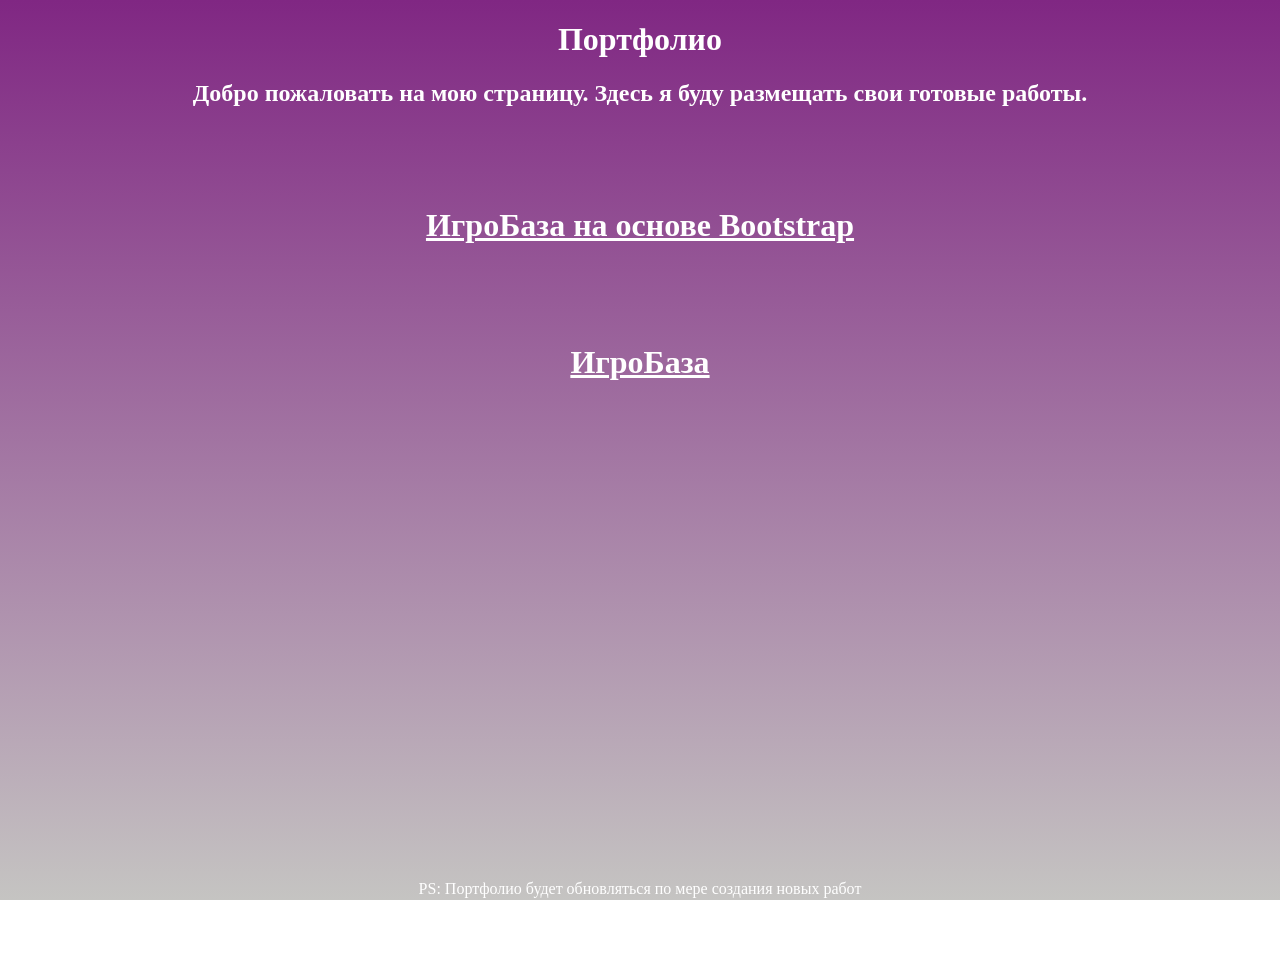
<file: index.html>
<!DOCTYPE html>
<html lang="en">
<head>
    <meta charset="UTF-8">
    <meta http-equiv="X-UA-Compatible" content="IE=edge">
    <meta name="viewport" content="width=device-width, initial-scale=1.0">
    <title>Portfolio</title>
    <link rel="stylesheet" href="assets/css/style.css">
</head>
<style>
    body { 
     /* Градиент */ 
     background: linear-gradient(#802783, #c5c4c2) fixed;
    }
   </style>
    <main>
        <header>
            <div class="logo">
                <div class="logo_text">
                    <h1>Портфолио</h1>
                    <h2>Добро пожаловать на мою страницу. Здесь я буду размещать свои готовые работы.</h2>
                </div>
            </div>
        </header>

        <div class="first">
            <h1><a href="2/index.html">ИгроБаза на основе Bootstrap</a></h1>
        </div>

        <div class="second">
            <h1><a href="1/index.html">ИгроБаза</a></h1>
        </div>

        <footer>
            <p>PS: Портфолио будет обновляться по мере создания новых работ</p>
        </footer>
    </main>
</body>
</html>
</file>
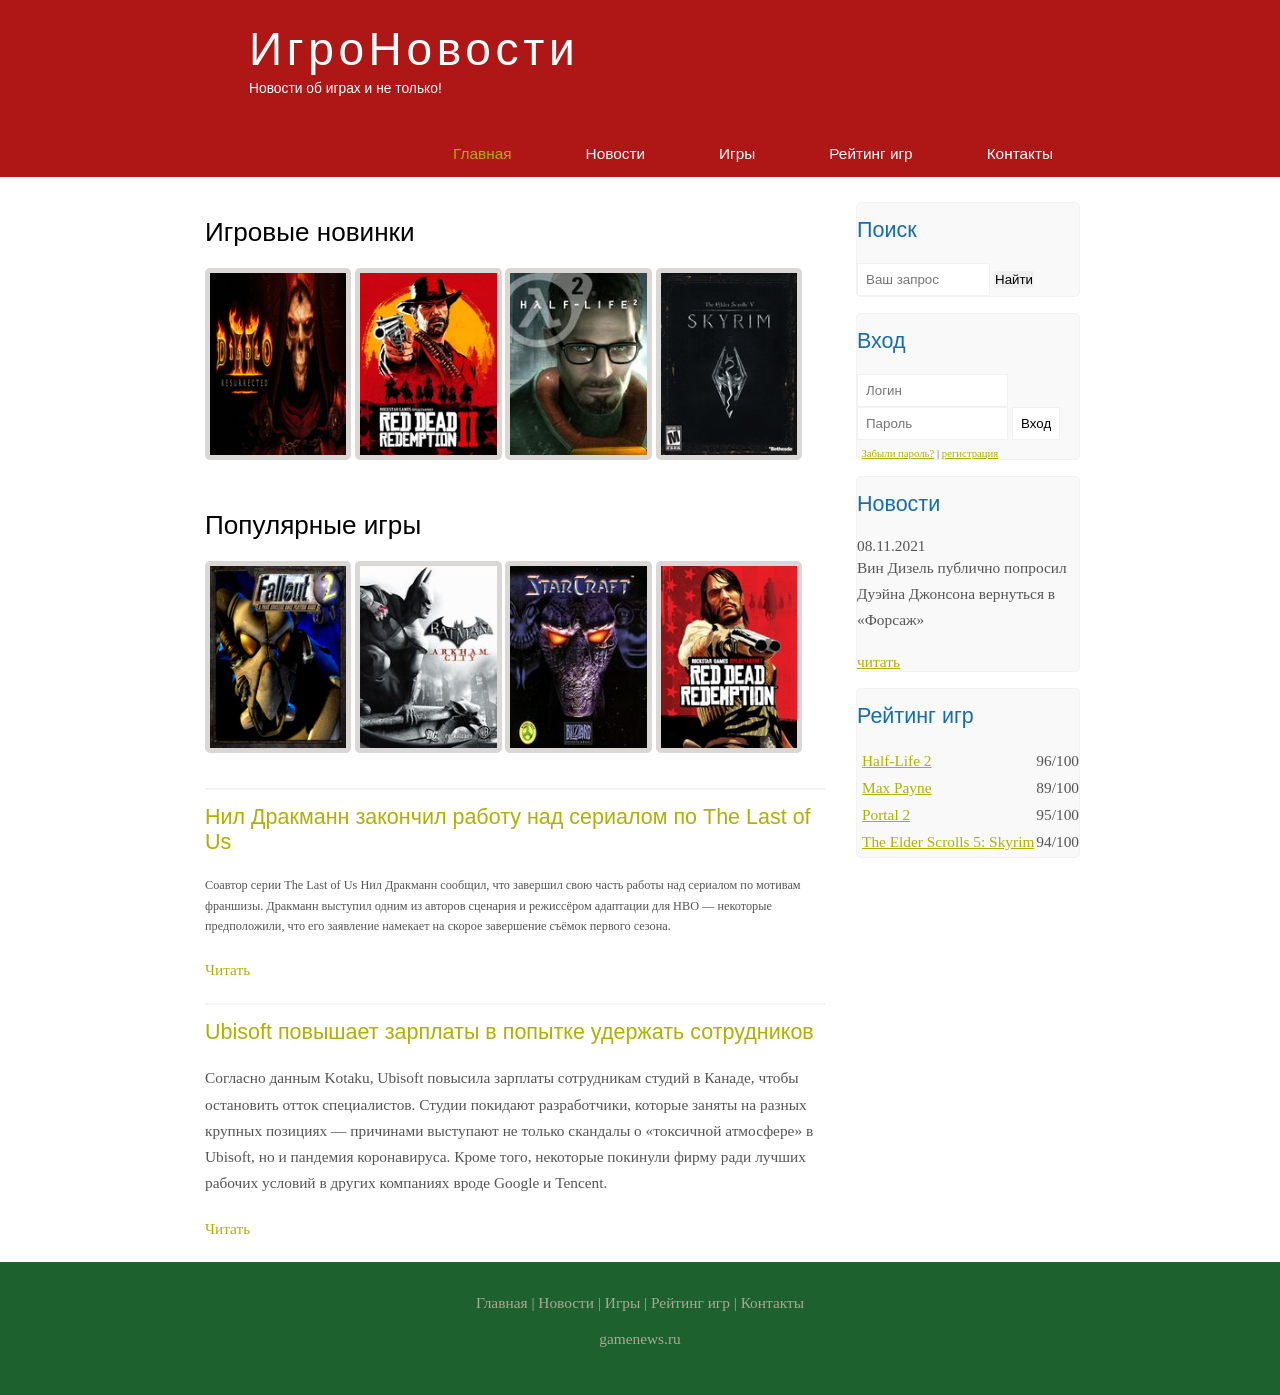
<file: 1/index.html>
<!DOCTYPE html>
<html lang="en">
<head>
    <meta charset="UTF-8">
    <title>Главная страница</title>
    <meta name="description" content="ИгроНовости - новости об играх и не только." />
    <meta name="keywords" content="новости, игры, игроновости" />
    <link rel="stylesheet" href="assets/css/style.css">
</head>
<body>
    
    <div class="main">
        
        <div class="header">
            <div class="logo">
                <div class="logo_text">
                    <h1><a href="index.html">ИгроНовости</a></h1>
                    <h2>Новости об играх и не только!</h2>
                </div>
            </div>
            <div class="menubar">

                <ul class="menu">
                    <li class="selected"><a href="index.html">Главная</a></li>
                    <li><a href="films.html">Новости</a></li>
                    <li><a href="serials.html">Игры</a></li>
                    <li><a href="rating.html">Рейтинг игр</a></li>
                    <li><a href="contact.html">Контакты</a></li>
                </ul>


        </div>

        <div class="site_content">

            <div class="sidebar_container">
                
                <div class="sidebar">
                    <h2>Поиск</h2>
                    <form method="post" action="#" id="search_form">
                        <input type="search" name="search_field" placeholder="Ваш запрос"/>
                        <input type="submit" calss="btn" value="Найти"/>
                    </form>
                </div>

                <div class="sidebar">
                    <h2>Вход</h2>
                    <form method="post" action="#" id="login">

                        <input type="text" name="login_field" placeholder="Логин" />
                        <input type="password" name="password_field" placeholder="Пароль" />
                        <input type="submit" class="btn" value="Вход" />
                        <div class="lables_passreg_text">
                            <span><a href="#">Забыли пароль?</a></span> | <span><a href="#">
                            регистрация</a></span>
                        </div>
                    </form>
                </div>

                <div class="sidebar">
                    <h2>Новости</h2>
                    <span>08.11.2021</span>
                    <p>Вин Дизель публично попросил Дуэйна Джонсона вернуться в «Форсаж»</p>
                    <a href="show4.html">читать</a>
                </div>

                <div class="sidebar">
                    <h2>Рейтинг игр</h2>
                    <ul>
                        <li><a class="scale" href="game.html">Half-Life 2</a><span class="rating_sidebar">96/100</span></li>
                        <li><a class="scale" href="#">Max Payne</a><span class="rating_sidebar">89/100</span></li>
                        <li><a class="scale" href="#">Portal 2</a><span class="rating_sidebar">95/100</span></li>
                        <li><a class="scale" href="#">The Elder Scrolls 5: Skyrim</a><span class="rating_sidebar">94/100    </span></li>
                    </ul>
                </div>

            </div>

            <div class="content">

                <h1>Игровые новинки</h1>

            <article>
                <div class="films_block">
                    <a class="scale" href="game2.html"><img src="assets/img/diablo.jpg"></a>
                    <a class="scale" href="game3.html"><img src="assets/img/rdr.jpg"></a>
                    <a class="scale" href="game.html"><img src="assets/img/halflife.jpg"></a>
                    <a class="scale" href="game4.html"><img src="assets/img/skyrim.jpg"></a>
                </div>
            </article>
                
                <h1>Популярные игры</h1>

            <article>
                <div class="serials_block">
                    <a class="rotate" href="#"><img class="rotate" src="assets/img/fallout.jpg"></a>
                    <a class="rotate" href="#"><img class="rotate" src="assets/img/batman.jpg"></a>
                    <a class="rotate" href="#"><img class="rotate" src="assets/img/starcraft.jpg"></a>
                    <a class="rotate" href="#"><img class="rotate" src="assets/img/rdr1.jpg"></a>
                </div>
            </article>

                <div class="posts">

                    <hr>
                    <h2> <a href="#">Нил Дракманн закончил работу над сериалом по The Last of Us</a></h2>
                    <div class="posts_content">
                        <p>
                        Соавтор серии The Last of Us Нил Дракманн сообщил, что завершил свою часть работы над сериалом по мотивам франшизы. 
                        Дракманн выступил одним из авторов сценария и режиссёром адаптации для HBO — некоторые предположили, что его заявление намекает на скорое завершение съёмок первого сезона.
                        </p>
                    </div>

                    <p><a href="#">Читать</a></p>

                    <hr>
                    <h2><a href="#">Ubisoft повышает зарплаты в попытке удержать сотрудников</a></h2>
                    <div class="post_content">
                        <p>Согласно данным Kotaku, Ubisoft повысила зарплаты сотрудникам студий в Канаде, чтобы остановить отток специалистов. 
                            Студии покидают разработчики, которые заняты на разных крупных позициях — причинами выступают не только скандалы о «токсичной атмосфере» в Ubisoft, но и пандемия коронавируса. Кроме того, некоторые покинули фирму ради лучших рабочих условий в других компаниях вроде Google и Tencent. </p>
                        </div>
                        <p><a href="#">Читать</a></p>

                    </div>


                </div>

            </div>

        
        <div class="footer">
            <p>
                <a href="index.html">Главная</a> |
                <a href="films.html">Новости</a> |
                <a href="serials.html">Игры</a> |
                <a href="rating.html">Рейтинг игр</a> |
                <a href="contact.html">Контакты</a> 
            </p>
            <p>gamenews.ru</p>
        </div>

        </div>
</body>
</html>
</file>
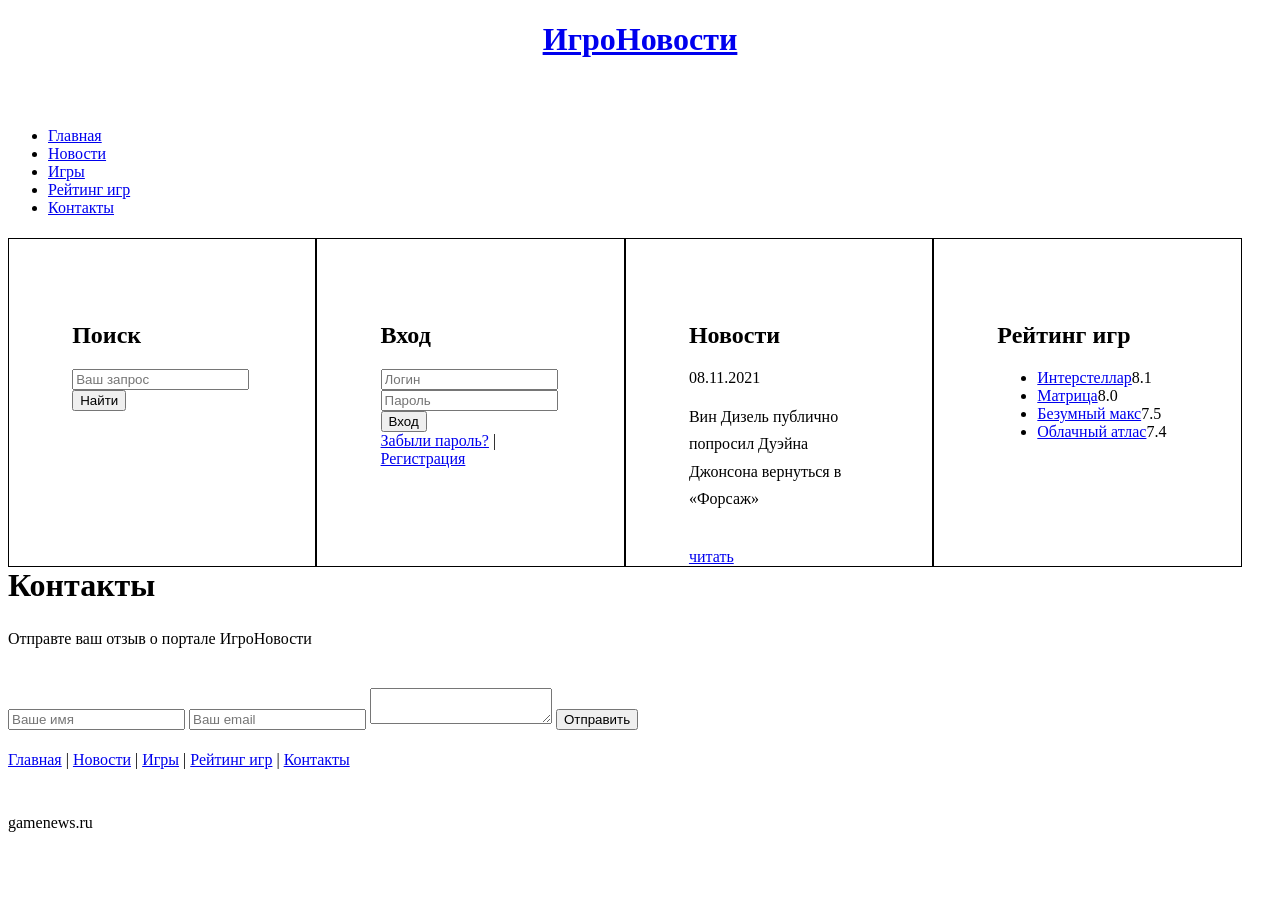
<file: contact.html>
<!DOCTYPE html>
<html lang="en">
<head>
    <meta charset="UTF-8">
    <title>Контакты</title>
    <meta name="description" content="ИгроНовости - новости об играх и не только." />
    <meta name="keywords" content="новости, игры, игроновости" />
    <link rel="stylesheet" href="assets/css/style.css">
</head>
<body>

    <div class="main">

        <div class="header">
            <div class="logo">
                <div class="logo_text">
                    <h1><a href="index.html">ИгроНовости</a></h1>
                    <h2>Новости об играх и не только!</h2>
                </div>
            </div>

            <div class="menubar">
                
                <ul class="menu">
                    <li><a href="index.html">Главная</a></li>
                    <li><a href="films.html">Новости</a></li>
                    <li><a href="serials.html">Игры</a></li>
                    <li><a href="rating.html">Рейтинг игр</a></li>
                    <li class="selected"><a href="contact.htnml">Контакты</a></li>
                </ul>

                </div>

            </div>

            
            <div class="site_content">

                <div class="sidebar_container">

                    <div class="sidebar">
                        <h2>Поиск</h2>
                        <form method="post" action="#" id="search_form">
                            <input type="search" name="search_field" placeholder="Ваш запрос" />
                            <input type="submit" class="btn" value="Найти" />
                        </form>
                    </div>

                    <div class="sidebar">
                        <h2>Вход</h2>
                        <form method="post" action="#" id="login">

                            <input type="text" name="login_field" placeholder="Логин" />
                            <input type="password" name="password_field" placeholder="Пароль" />
                            <input type="submit" class="btn" value="Вход" />
                            <div class="lables_passreg_text">
                                <span><a href="#">Забыли пароль?</a></span> | <span><a href="#">Регистрация</a></span>
                            </div>

                            </form>
                        </div>

                        <div class="sidebar">
                            <h2>Новости</h2>
                            <span>08.11.2021</span>
                            <p>Вин Дизель публично попросил Дуэйна Джонсона вернуться в «Форсаж»</p>
                            <a href="show4.html">читать</a>
                        </div>

                        <div class="sidebar">
                            <h2>Рейтинг игр</h2>
                            <ul>
                                <li><a href="show.html">Интерстеллар</a><span class="rating_sidebar">8.1</span></li>
                                <li><a href="#">Матрица</a><span class="rating_sidebar">8.0</span></li>
                                <li><a href="#">Безумный макс</a><span class="rating_sidebar">7.5</span></li>
                                <li><a href="#">Облачный атлас</a><span class="rating_sidebar">7.4</span></li>
                            </ul>
                        </div>

                    </div>

                    <div class="content">

                        <h1>Контакты</h1>
                        <p>Отправте ваш отзыв о портале ИгроНовости</p>

                        <div class="send send_contact">
                            <form method="post" action="#" id="contact">
                                <input type="text" name="review_name" placeholder="Ваше имя">
                                <input type="text" name="review_email" placeholder="Ваш email">
                                <textarea name="review_text"></textarea>
                                <input class="btn" type="submit" value="Отправить">
                            </form>
                        </div>

                    </div>

                </div>

            <div class="footer">
                <p>
                    <a href="index.html">Главная</a> |
                    <a href="films.html">Новости</a> |
                    <a href="serials.html">Игры</a> |
                    <a href="rating.html">Рейтинг игр</a> |
                    <a href="contact.html">Контакты</a> 
                </p>
                <p>gamenews.ru</p>
            </div>

            </div>

        </body>
        </html>
</file>
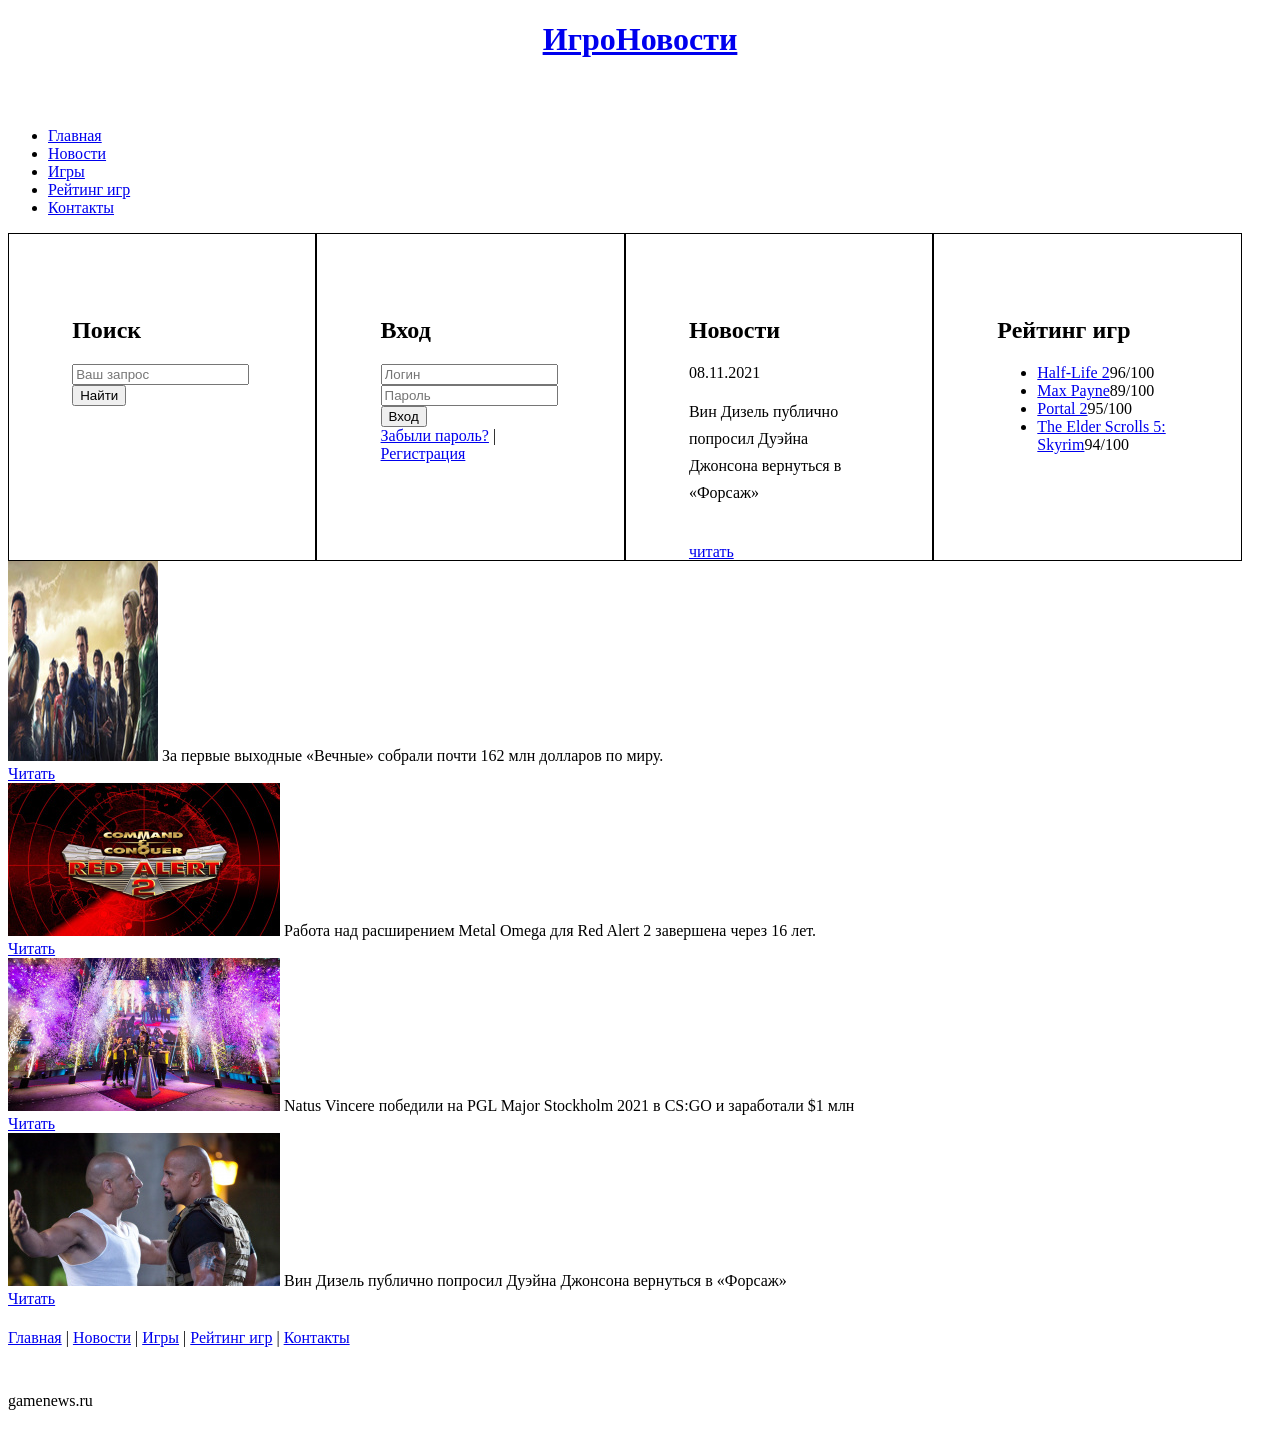
<file: films.html>
<!DOCTYPE html>
<html lang="en">
<head>
    <meta charset="UTF-8">
    <title>Новости</title>
    <meta name="description" content="ИгроНовости - новости об играх и не только." />
    <meta name="keywords" content="новости, игры, игроновости" />
    <link rel="stylesheet" href="assets/css/style.css">
</head>
<body>
    
    <div class="main">
        
        <div class="header">
            <div class="logo">
                <div class="logo_text">
                    <h1><a href="index.html">ИгроНовости</a></h1>
                    <h2>Новости об играх и не только!</h2>
                </div>
            </div>

            <div class="menubar">

            <ul class="menu">
                <li><a href="index.html">Главная</a></li>
                <li class="selected"><a href="films.html">Новости</a></li>
                <li><a href="serials.html">Игры</a></li>
                <li><a href="rating.html">Рейтинг игр</a></li>
                <li><a href="contact.html">Контакты</a></li>
            </ul>

        </div>

        </div>


        <div class="site_content">

            <div class="sidebar_container">

                <div class="sidebar">
                    <h2>Поиск</h2>
                    <form method="post" action="#" id="search_form">
                        <input type="search" name="search_field" placeholder="Ваш запрос" />
                        <input type="submit" class="btn" value="Найти"/>
                    </form>
                </div>
                
                <div class="sidebar">
                    <h2>Вход</h2>
                    <form method="post" action="#" id="login">

                        <input type="text" name="login_field" placeholder="Логин" />
                        <input type="password" name="password_field" placeholder="Пароль" />
                        <input type="submit" class="btn" value="Вход" />
                        <div class="lables_passreg_text">
                            <span><a href="#">Забыли пароль?</a></span> | <span><a href="#">Регистрация</a></span>
                        </div>

                    </form>
                </div>

                <div class="sidebar">
                    <h2>Новости</h2>
                    <span>08.11.2021</span>
                    <p>Вин Дизель публично попросил Дуэйна Джонсона вернуться в «Форсаж»</p>
                    <a href="show4.html">читать</a>
                </div>

                <div class="sidebar">
                    <h2>Рейтинг игр</h2>
                    <ul>
                        <li><a class="scale" href="show.html">Half-Life 2</a><span class="rating_sidebar">96/100</span></li>
                        <li><a class="scale" href="#">Max Payne</a><span class="rating_sidebar">89/100</span></li>
                        <li><a class="scale" href="#">Portal 2</a><span class="rating_sidebar">95/100</span></li>
                        <li><a class="scale" href="#">The Elder Scrolls 5: Skyrim</a><span class="rating_sidebar">94/100    </span></li>
                    </ul>
                </div>

            </div>

            <div class="content">

                <div class="info_film">
                    <img src="assets/img/vecnie.jpg">
                    За первые выходные «Вечные» собрали почти 162 млн долларов по миру.        
                    <div class="button"><a href="show.html">Читать</a></div>
                </div>

                <div class="info_film">
                    <img src="assets/img/redalert.jpg">
                    Работа над расширением Metal Omega для Red Alert 2 завершена через 16 лет.
                    <div class="button"><a href="show2.html">Читать</a></div>
                </div>

                <div class="info_film">
                    <img src="assets/img/navi.jpg">
                    Natus Vincere победили на PGL Major Stockholm 2021 в CS:GO и заработали $1 млн        
                    <div class="button"><a href="show3.html">Читать</a></div>
                </div>

                <div class="info_film">
                    <img src="assets/img/vindizel.jpg">
                    Вин Дизель публично попросил Дуэйна Джонсона вернуться в «Форсаж»           
                    <div class="button"><a href="show4.html">Читать</a></div>
                </div>

            </div>

        </div>

        <div class="footer">
            <p>
                <a href="index.html">Главная</a> |
                <a href="films.html">Новости</a> |
                <a href="serials.html">Игры</a> |
                <a href="rating.html">Рейтинг игр</a> |
                <a href="contact.html">Контакты</a> 
            </p>
            <p>gamenews.ru</p>
        </div>

        </div>

    </body>
    </html>
</file>
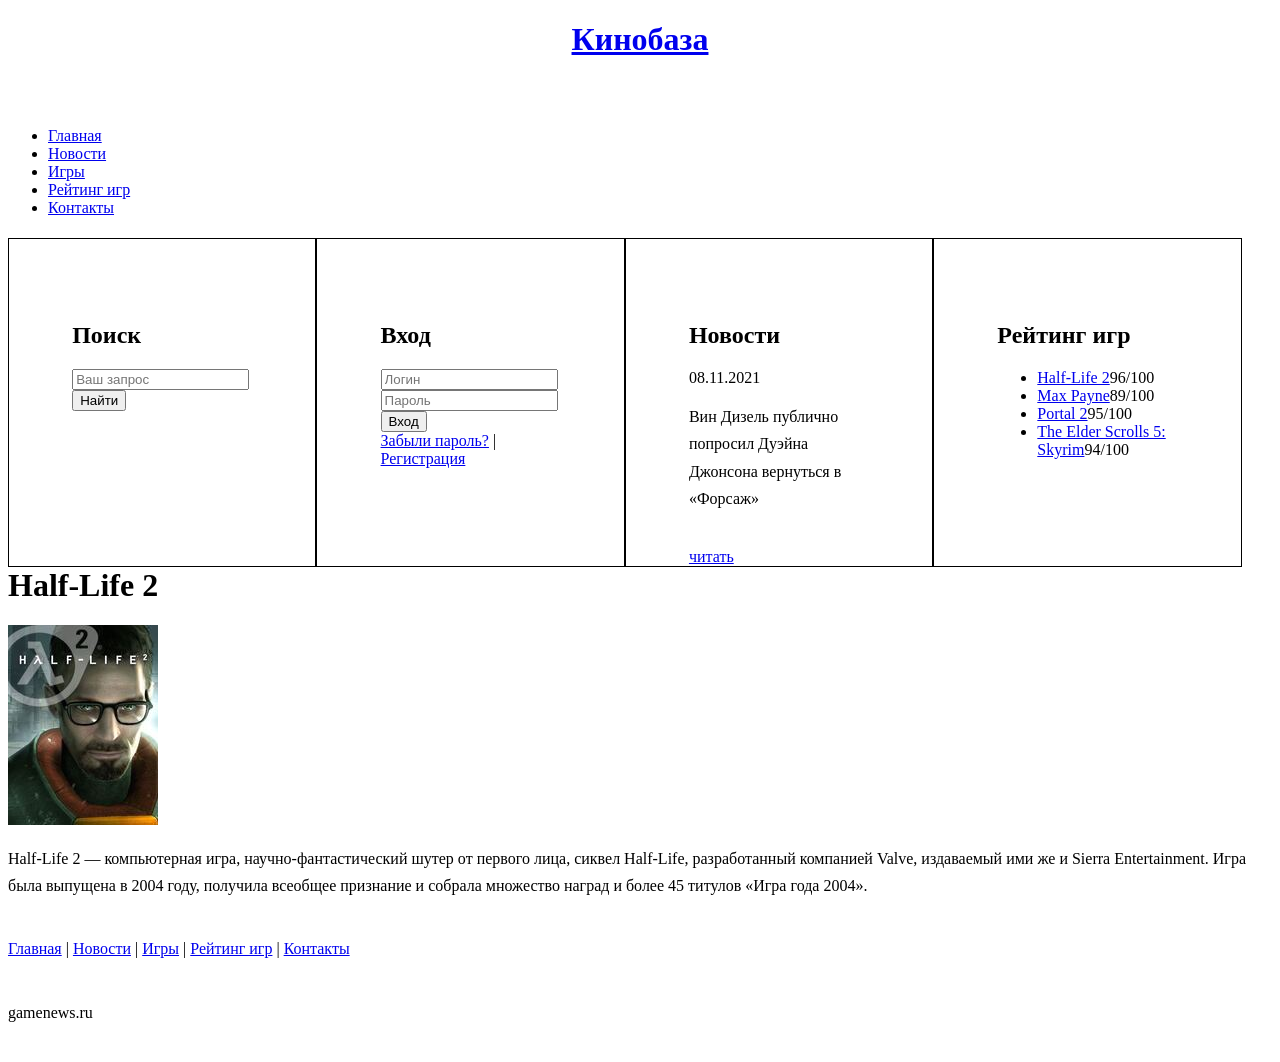
<file: game.html>
<!DOCTYPE html>
<html lang="en">
<head>
    <meta charset="UTF-8">
    <title>Half Life 2</title>
    <meta name="description" content="ИгроНовости - новости об играх и не только." />
    <meta name="keywords" content="новости, игры, игроновости" />
    <link rel="stylesheet" href="assets/css/style.css">
</head>
<body>
 
    <div class="main">
        
        <div class="header">
            <div class="logo">
                <div class="logo_text">
                    <h1><a href="index.html">Кинобаза</a></h1>
                    <h2>Кино - наша страсть!</h2>
                </div>
            </div>

            <div class="menubar">

                <ul class="menu">
                    <li><a href="index.html">Главная</a></li>
                    <li class="selected"><a href="films.html">Новости</a></li>
                    <li><a href="serials.html">Игры</a></li>
                    <li><a href="rating.html">Рейтинг игр</a></li>
                    <li><a href="contact.html">Контакты</a></li>
                </ul>

            </div>

            </div>


            <div class="site_content">

                <div class="sidebar_container">
                    
                    <div class="sidebar">
                        <h2>Поиск</h2>
                        <form method="post" action="#" id="search_form">
                            <input type="search" name="search_field" placeholder="Ваш запрос" />
                            <input type="submit" class="btn" value="Найти" />
                        </form>
                    </div>

                    <div class="sidebar">
                        <h2>Вход</h2>
                        <form method="post" action="#" id="login">

                            <input type="text" name="login_field" placeholder="Логин" />
                            <input type="password" name="password_field" placeholder="Пароль" />
                            <input type="submit" class="btn" value="Вход"/>
                            <div class="lables_passreg_text">
                                <span><a href="#">Забыли пароль?</a></span> | <span><a href="#">Регистрация</a></span>
                            </div>

                        </form>
                    </div>

                    <div class="sidebar">
                        <h2>Новости</h2>
                        <span>08.11.2021</span>
                        <p>Вин Дизель публично попросил Дуэйна Джонсона вернуться в «Форсаж»</p>
                        <a href="show4.html">читать</a>
                    </div>

                    <div class="sidebar">
                        <h2>Рейтинг игр</h2>
                        <ul>
                            <li><a class="scale" href="show.html">Half-Life 2</a><span class="rating_sidebar">96/100</span></li>
                            <li><a class="scale" href="#">Max Payne</a><span class="rating_sidebar">89/100</span></li>
                            <li><a class="scale" href="#">Portal 2</a><span class="rating_sidebar">95/100</span></li>
                            <li><a class="scale" href="#">The Elder Scrolls 5: Skyrim</a><span class="rating_sidebar">94/100    </span></li>
                        </ul>
                    </div>

                </div>

                <div class="content">

                    <h1>Half-Life 2</h1>

                    <td class="center"><img src="assets/img/halflife.jpg"></td>


                    <p>Half-Life 2 — компьютерная игра, научно-фантастический шутер от первого лица, сиквел Half-Life, разработанный компанией Valve, издаваемый ими же и Sierra Entertainment. Игра была выпущена в 2004 году, получила всеобщее признание и собрала множество наград и более 45 титулов «Игра года 2004». </p>

                </div>
            </div>
            <div class="footer">
                <p>
                    <a href="index.html">Главная</a> |
                    <a href="films.html">Новости</a> |
                    <a href="serials.html">Игры</a> |
                    <a href="rating.html">Рейтинг игр</a> |
                    <a href="contact.html">Контакты</a> 
                </p>
                <p>gamenews.ru</p>
            </div>

            </div>

        </body>
        </html>
</file>
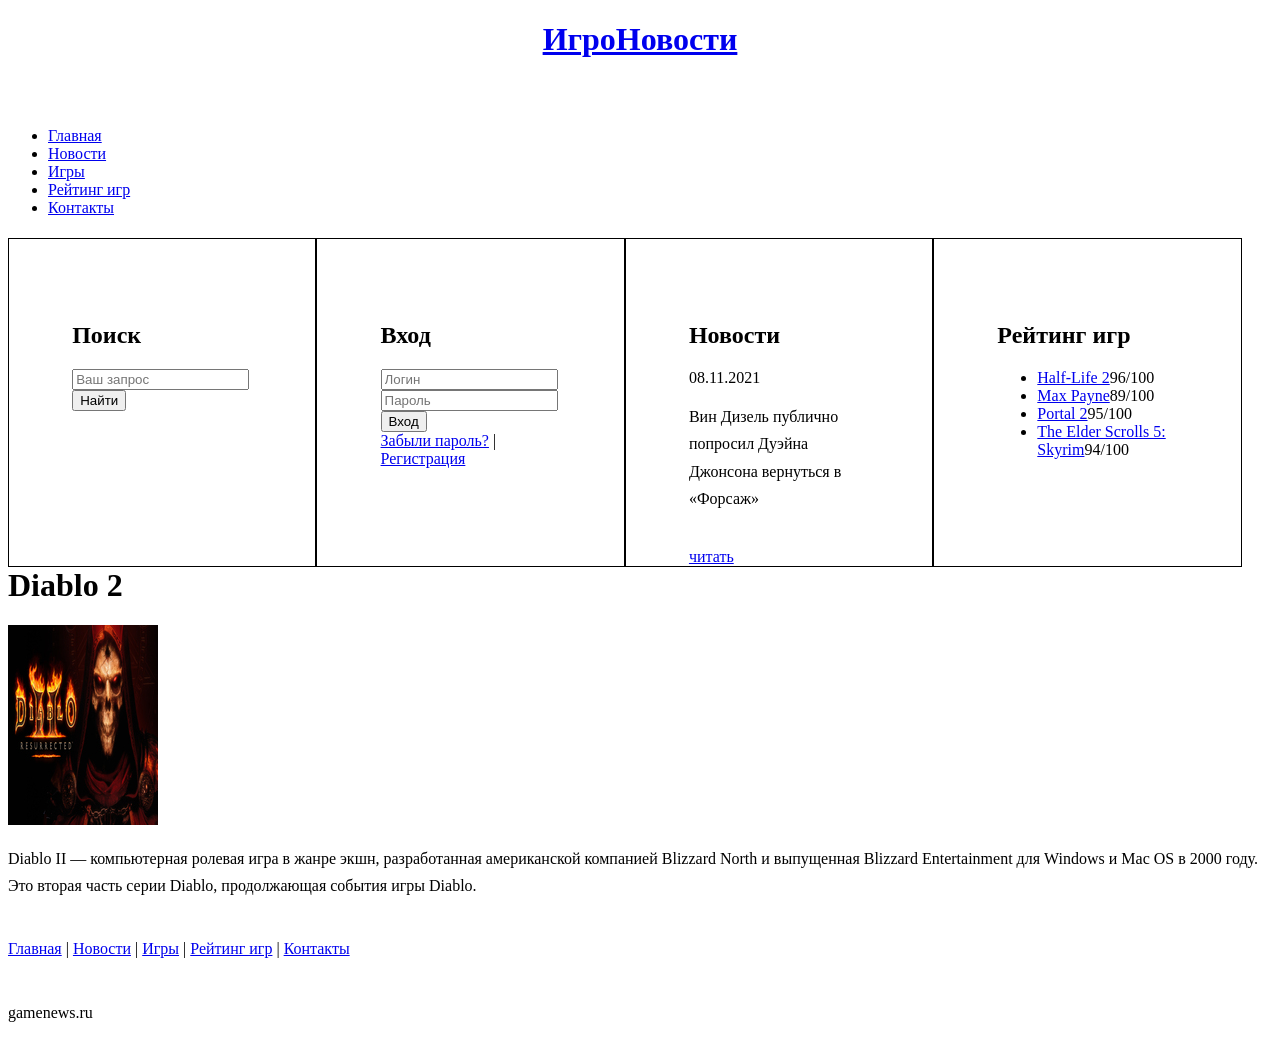
<file: game2.html>
<!DOCTYPE html>
<html lang="en">
<head>
    <meta charset="UTF-8">
    <title>Diablo 2</title>
    <meta name="description" content="ИгроНовости - новости об играх и не только." />
    <meta name="keywords" content="новости, игры, игроновости" />
    <link rel="stylesheet" href="assets/css/style.css">
</head>
<body>
 
    <div class="main">
        
        <div class="header">
            <div class="logo">
                <div class="logo_text">
                    <h1><a href="index.html">ИгроНовости</a></h1>
                    <h2>Новости об играх и не только.</h2>
                </div>
            </div>

            <div class="menubar">

                <ul class="menu">
                    <li><a href="index.html">Главная</a></li>
                    <li class="selected"><a href="films.html">Новости</a></li>
                    <li><a href="serials.html">Игры</a></li>
                    <li><a href="rating.html">Рейтинг игр</a></li>
                    <li><a href="contact.html">Контакты</a></li>
                </ul>

            </div>

            </div>


            <div class="site_content">

                <div class="sidebar_container">
                    
                    <div class="sidebar">
                        <h2>Поиск</h2>
                        <form method="post" action="#" id="search_form">
                            <input type="search" name="search_field" placeholder="Ваш запрос" />
                            <input type="submit" class="btn" value="Найти" />
                        </form>
                    </div>

                    <div class="sidebar">
                        <h2>Вход</h2>
                        <form method="post" action="#" id="login">

                            <input type="text" name="login_field" placeholder="Логин" />
                            <input type="password" name="password_field" placeholder="Пароль" />
                            <input type="submit" class="btn" value="Вход"/>
                            <div class="lables_passreg_text">
                                <span><a href="#">Забыли пароль?</a></span> | <span><a href="#">Регистрация</a></span>
                            </div>

                        </form>
                    </div>

                    <div class="sidebar">
                        <h2>Новости</h2>
                        <span>08.11.2021</span>
                        <p>Вин Дизель публично попросил Дуэйна Джонсона вернуться в «Форсаж»</p>
                        <a href="show4.html">читать</a>
                    </div>

                    <div class="sidebar">
                        <h2>Рейтинг игр</h2>
                        <ul>
                            <li><a class="scale" href="game.html">Half-Life 2</a><span class="rating_sidebar">96/100</span></li>
                            <li><a class="scale" href="#">Max Payne</a><span class="rating_sidebar">89/100</span></li>
                            <li><a class="scale" href="#">Portal 2</a><span class="rating_sidebar">95/100</span></li>
                            <li><a class="scale" href="#">The Elder Scrolls 5: Skyrim</a><span class="rating_sidebar">94/100    </span></li>
                        </ul>
                    </div>

                </div>

                <div class="content">

                    <h1>Diablo 2</h1>

                    <td class="center"><img src="assets/img/diablo.jpg"></td>


                    <p>Diablo II — компьютерная ролевая игра в жанре экшн, разработанная американской компанией Blizzard North и выпущенная Blizzard Entertainment для Windows и Mac OS в 2000 году. Это вторая часть серии Diablo, продолжающая события игры Diablo. </p>

                </div>
            </div>
            <div class="footer">
                <p>
                    <a href="index.html">Главная</a> |
                    <a href="films.html">Новости</a> |
                    <a href="serials.html">Игры</a> |
                    <a href="rating.html">Рейтинг игр</a> |
                    <a href="contact.html">Контакты</a> 
                </p>
                <p>gamenews.ru</p>
            </div>

            </div>

        </body>
        </html>
</file>
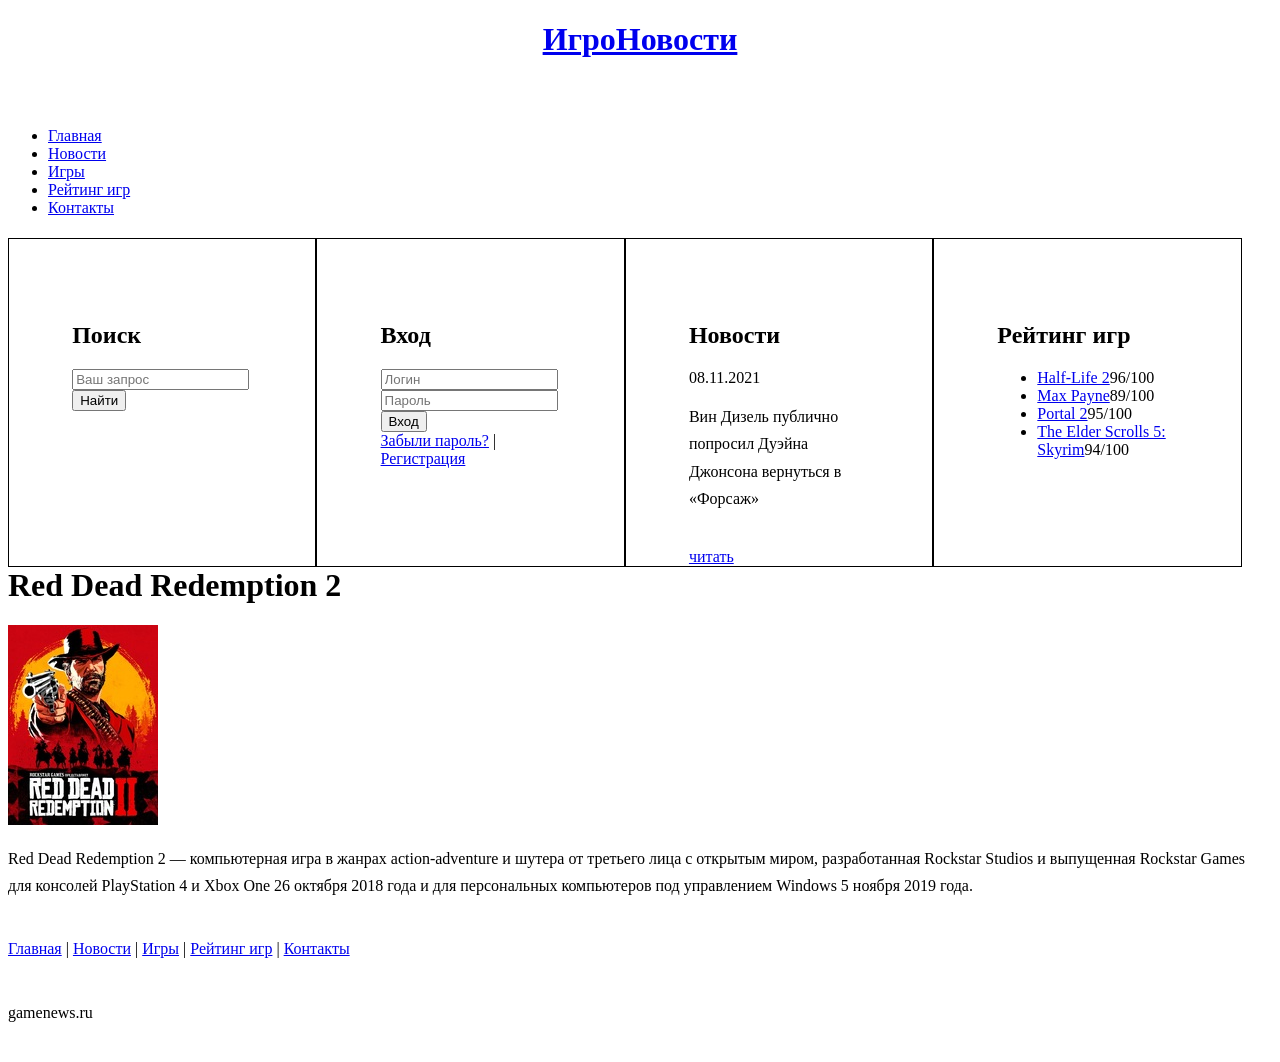
<file: game3.html>
<!DOCTYPE html>
<html lang="en">
<head>
    <meta charset="UTF-8">
    <title>Red Dead Redemption 2</title>
    <meta name="description" content="ИгроНовости - новости об играх и не только." />
    <meta name="keywords" content="новости, игры, игроновости" />
    <link rel="stylesheet" href="assets/css/style.css">
</head>
<body>
 
    <div class="main">
        
        <div class="header">
            <div class="logo">
                <div class="logo_text">
                    <h1><a href="index.html">ИгроНовости</a></h1>
                    <h2>Новости об играх и не только.</h2>
                </div>
            </div>

            <div class="menubar">

                <ul class="menu">
                    <li><a href="index.html">Главная</a></li>
                    <li class="selected"><a href="films.html">Новости</a></li>
                    <li><a href="serials.html">Игры</a></li>
                    <li><a href="rating.html">Рейтинг игр</a></li>
                    <li><a href="contact.html">Контакты</a></li>
                </ul>

            </div>

            </div>


            <div class="site_content">

                <div class="sidebar_container">
                    
                    <div class="sidebar">
                        <h2>Поиск</h2>
                        <form method="post" action="#" id="search_form">
                            <input type="search" name="search_field" placeholder="Ваш запрос" />
                            <input type="submit" class="btn" value="Найти" />
                        </form>
                    </div>

                    <div class="sidebar">
                        <h2>Вход</h2>
                        <form method="post" action="#" id="login">

                            <input type="text" name="login_field" placeholder="Логин" />
                            <input type="password" name="password_field" placeholder="Пароль" />
                            <input type="submit" class="btn" value="Вход"/>
                            <div class="lables_passreg_text">
                                <span><a href="#">Забыли пароль?</a></span> | <span><a href="#">Регистрация</a></span>
                            </div>

                        </form>
                    </div>

                    <div class="sidebar">
                        <h2>Новости</h2>
                        <span>08.11.2021</span>
                        <p>Вин Дизель публично попросил Дуэйна Джонсона вернуться в «Форсаж»</p>
                        <a href="show4.html">читать</a>
                    </div>

                    <div class="sidebar">
                        <h2>Рейтинг игр</h2>
                        <ul>
                            <li><a class="scale" href="game.html">Half-Life 2</a><span class="rating_sidebar">96/100</span></li>
                            <li><a class="scale" href="#">Max Payne</a><span class="rating_sidebar">89/100</span></li>
                            <li><a class="scale" href="#">Portal 2</a><span class="rating_sidebar">95/100</span></li>
                            <li><a class="scale" href="#">The Elder Scrolls 5: Skyrim</a><span class="rating_sidebar">94/100    </span></li>
                        </ul>
                    </div>

                </div>

                <div class="content">

                    <h1>Red Dead Redemption 2</h1>

                    <td class="center"><img src="assets/img/rdr.jpg"></td>


                    <p>Red Dead Redemption 2 — компьютерная игра в жанрах action-adventure и шутера от третьего лица с открытым миром, разработанная Rockstar Studios и выпущенная Rockstar Games для консолей PlayStation 4 и Xbox One 26 октября 2018 года и для персональных компьютеров под управлением Windows 5 ноября 2019 года.</p>

                </div>
            </div>
            <div class="footer">
                <p>
                    <a href="index.html">Главная</a> |
                    <a href="films.html">Новости</a> |
                    <a href="serials.html">Игры</a> |
                    <a href="rating.html">Рейтинг игр</a> |
                    <a href="contact.html">Контакты</a> 
                </p>
                <p>gamenews.ru</p>
            </div>

            </div>

        </body>
        </html>
</file>
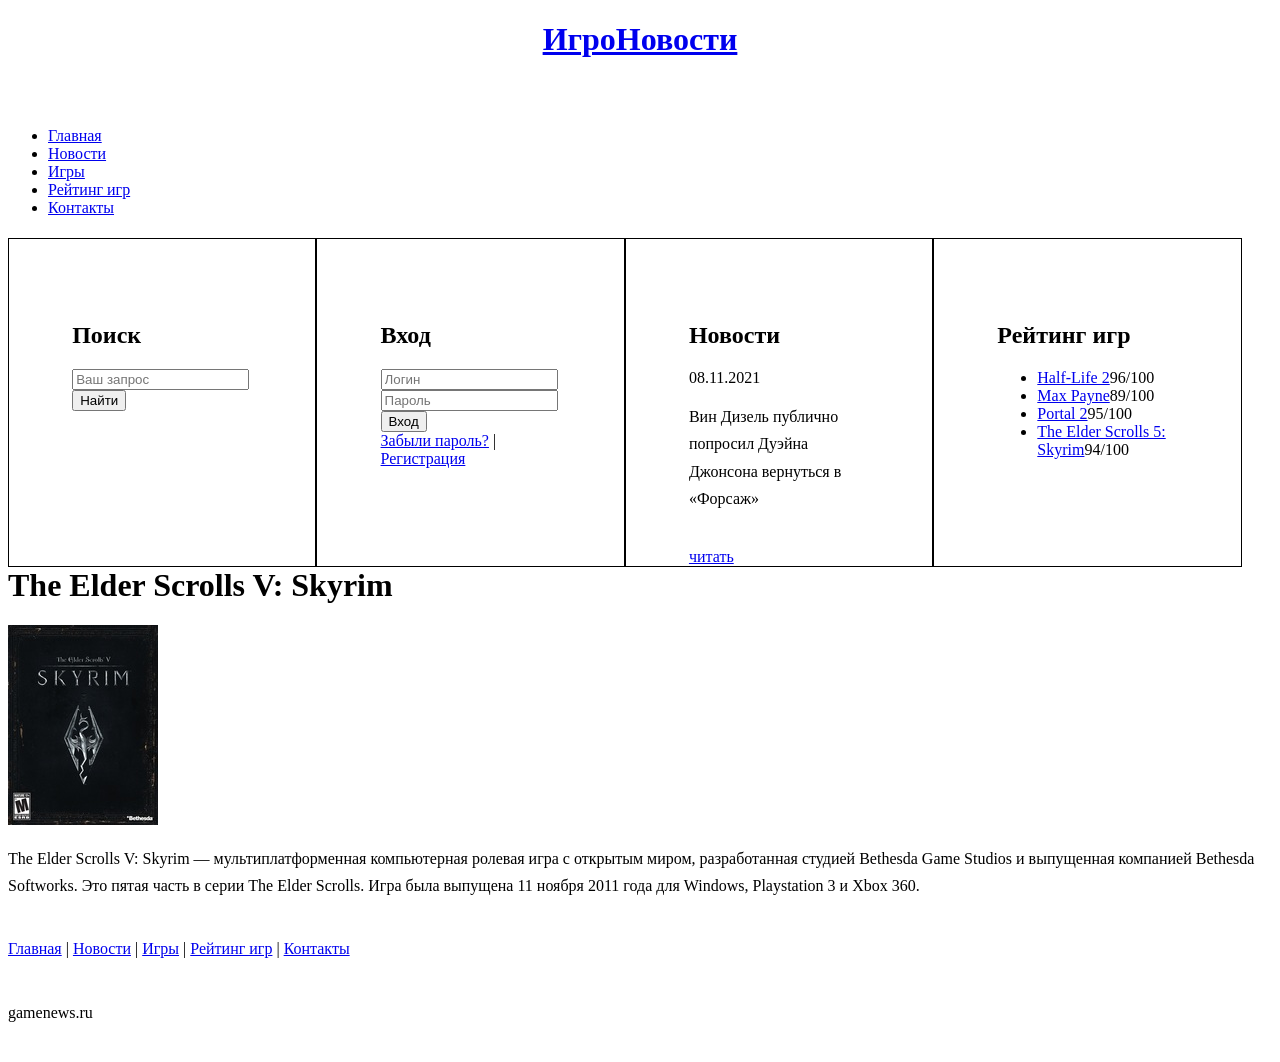
<file: game4.html>
<!DOCTYPE html>
<html lang="en">
<head>
    <meta charset="UTF-8">
    <title>The Elder Scrolls V: Skyrim</title>
    <meta name="description" content="ИгроНовости - новости об играх и не только." />
    <meta name="keywords" content="новости, игры, игроновости" />
    <link rel="stylesheet" href="assets/css/style.css">
</head>
<body>
 
    <div class="main">
        
        <div class="header">
            <div class="logo">
                <div class="logo_text">
                    <h1><a href="index.html">ИгроНовости</a></h1>
                    <h2>Новости об играх и не только.</h2>
                </div>
            </div>

            <div class="menubar">

                <ul class="menu">
                    <li><a href="index.html">Главная</a></li>
                    <li class="selected"><a href="films.html">Новости</a></li>
                    <li><a href="serials.html">Игры</a></li>
                    <li><a href="rating.html">Рейтинг игр</a></li>
                    <li><a href="contact.html">Контакты</a></li>
                </ul>

            </div>

            </div>


            <div class="site_content">

                <div class="sidebar_container">
                    
                    <div class="sidebar">
                        <h2>Поиск</h2>
                        <form method="post" action="#" id="search_form">
                            <input type="search" name="search_field" placeholder="Ваш запрос" />
                            <input type="submit" class="btn" value="Найти" />
                        </form>
                    </div>

                    <div class="sidebar">
                        <h2>Вход</h2>
                        <form method="post" action="#" id="login">

                            <input type="text" name="login_field" placeholder="Логин" />
                            <input type="password" name="password_field" placeholder="Пароль" />
                            <input type="submit" class="btn" value="Вход"/>
                            <div class="lables_passreg_text">
                                <span><a href="#">Забыли пароль?</a></span> | <span><a href="#">Регистрация</a></span>
                            </div>

                        </form>
                    </div>

                    <div class="sidebar">
                        <h2>Новости</h2>
                        <span>08.11.2021</span>
                        <p>Вин Дизель публично попросил Дуэйна Джонсона вернуться в «Форсаж»</p>
                        <a href="show4.html">читать</a>
                    </div>

                    <div class="sidebar">
                        <h2>Рейтинг игр</h2>
                        <ul>
                            <li><a class="scale" href="game.html">Half-Life 2</a><span class="rating_sidebar">96/100</span></li>
                            <li><a class="scale" href="#">Max Payne</a><span class="rating_sidebar">89/100</span></li>
                            <li><a class="scale" href="#">Portal 2</a><span class="rating_sidebar">95/100</span></li>
                            <li><a class="scale" href="#">The Elder Scrolls 5: Skyrim</a><span class="rating_sidebar">94/100    </span></li>
                        </ul>
                    </div>

                </div>

                <div class="content">

                    <h1>The Elder Scrolls V: Skyrim</h1>

                    <td class="center"><img src="assets/img/skyrim.jpg"></td>


                    <p>The Elder Scrolls V: Skyrim — мультиплатформенная компьютерная ролевая игра с открытым миром, разработанная студией Bethesda Game Studios и выпущенная компанией Bethesda Softworks. Это пятая часть в серии The Elder Scrolls. Игра была выпущена 11 ноября 2011 года для Windows, Playstation 3 и Xbox 360.</p>

                </div>
            </div>
            <div class="footer">
                <p>
                    <a href="index.html">Главная</a> |
                    <a href="films.html">Новости</a> |
                    <a href="serials.html">Игры</a> |
                    <a href="rating.html">Рейтинг игр</a> |
                    <a href="contact.html">Контакты</a> 
                </p>
                <p>gamenews.ru</p>
            </div>

            </div>

        </body>
        </html>
</file>
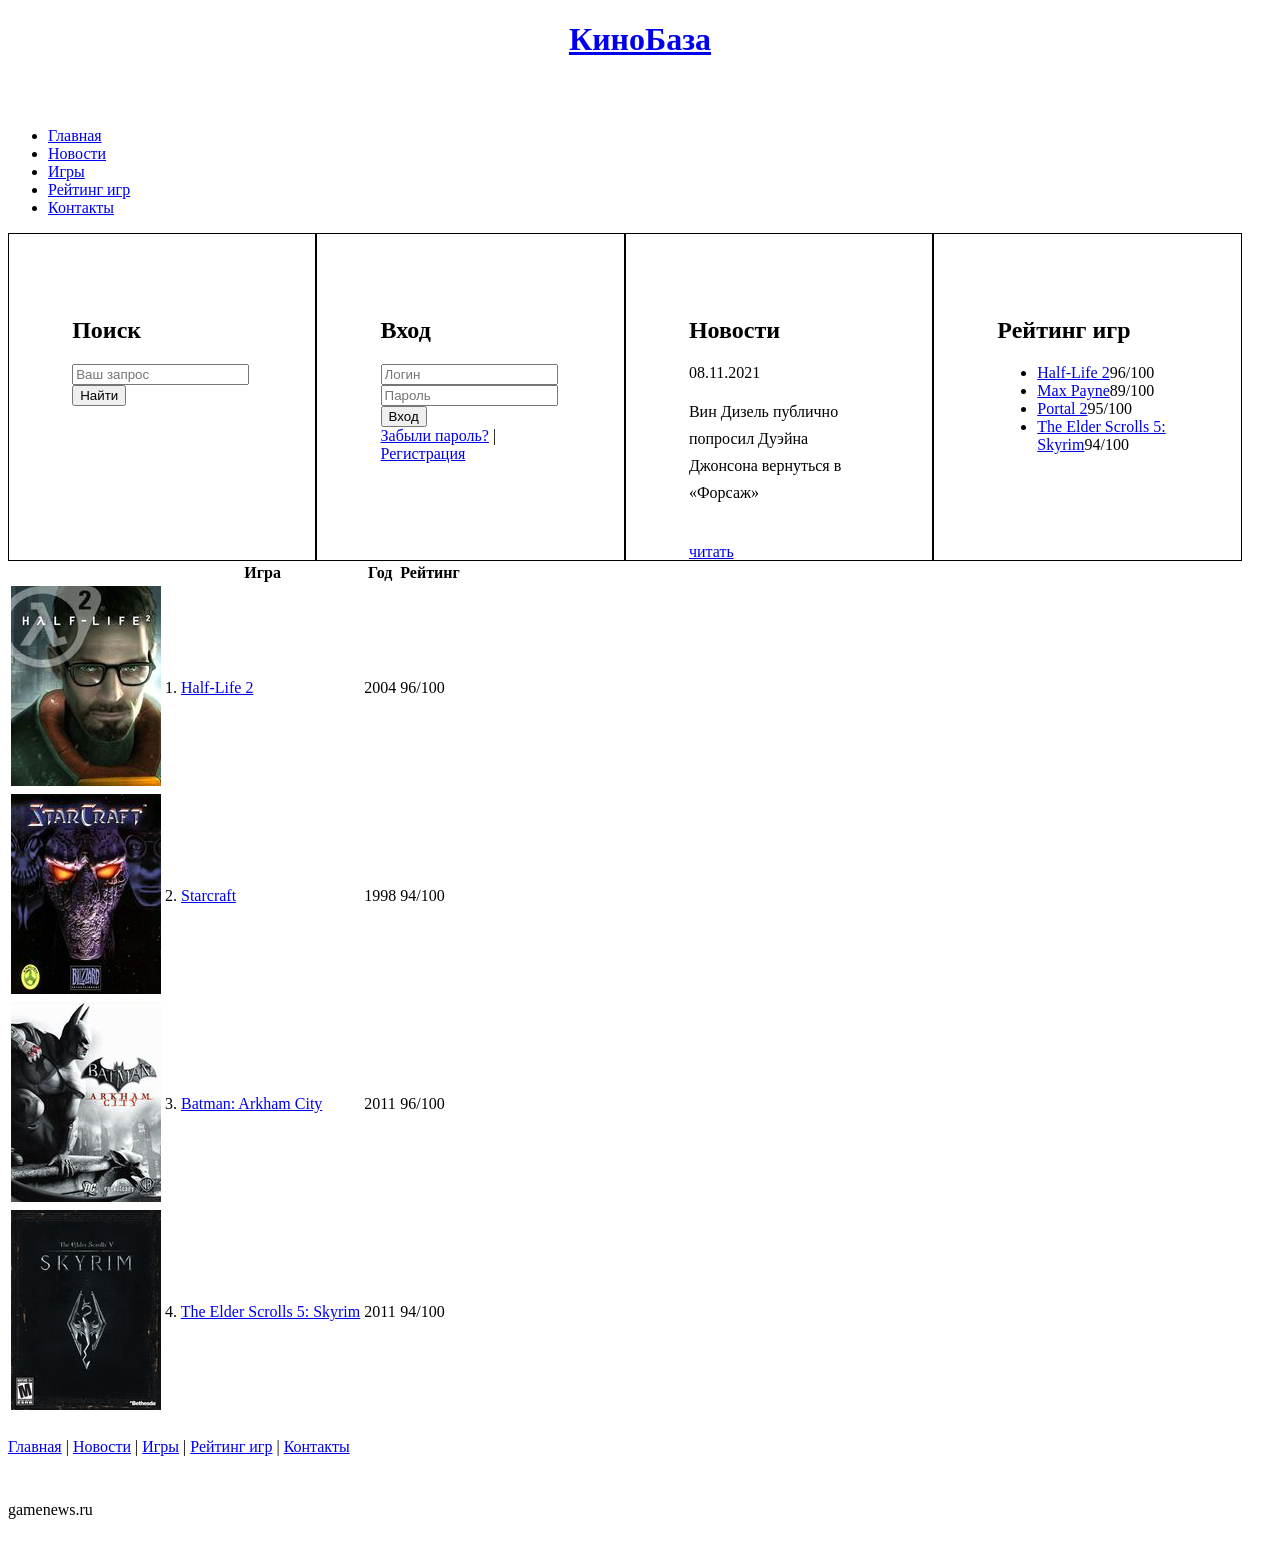
<file: rating.html>
<!DOCTYPE html>
<html lang="en">
<head>
    <meta charset="UTF-8">
    <title>Рейтинг игр</title>
    <meta name="description" content="ИгроНовости - новости об играх и не только." />
    <meta name="keywords" content="новости, игры, игроновости" />
    <link rel="stylesheet" href="assets/css/style.css">
</head>
<body>

    <div class="main">

        <div class="header">
            <div class="logo">
                <div class="logo_text">
                    <h1><a href="index.html">КиноБаза</a></h1>
                    <h2>Кино - наша страсть!</h2>
                </div>
            </div>

            <div class="menubar">

                <ul class="menu">
                    <li><a href="index.html">Главная</a></li>
                    <li><a href="films.html">Новости</a></li>
                    <li><a href="serials.html">Игры</a></li>
                    <li class="selected"><a href="rating.html">Рейтинг игр</a></li>
                    <li><a href="contact.html">Контакты</a></li>
                </ul>

            </div>

        </div>


        <div class="site_content">

            <div class="sidebar_container">

                <div class="sidebar">
                    <h2>Поиск</h2>
                    <form method="post" action="#" id="search_form">
                        <input type="search" name="search_field" placeholder="Ваш запрос" />
                        <input type="submit" class="btn" value="Найти" />
                    </form>
                </div>

                <div class="sidebar">
                    <h2>Вход</h2>
                    <form method="post" action="#" id="login">

                        <input type="text" name="login_field" placeholder="Логин" />
                        <input type="password" name="password_field" placeholder="Пароль" />
                        <input type="submit" class="btn" value="Вход" />
                        <div class="lables_passreg_text">
                            <span><a href="#">Забыли пароль?</a></span> | <span><a href="#">Регистрация</a></span>
                        </div>

                    </form>
                </div>

                <div class="sidebar">
                    <h2>Новости</h2>
                    <span>08.11.2021</span>
                    <p>Вин Дизель публично попросил Дуэйна Джонсона вернуться в «Форсаж»</p>
                    <a href="show4.html">читать</a>
                </div>

                <div class="sidebar">
                    <h2>Рейтинг игр</h2>
                    <ul>
                        <li><a class="scale" href="show.html">Half-Life 2</a><span class="rating_sidebar">96/100</span></li>
                        <li><a class="scale" href="#">Max Payne</a><span class="rating_sidebar">89/100</span></li>
                        <li><a class="scale" href="#">Portal 2</a><span class="rating_sidebar">95/100</span></li>
                        <li><a class="scale" href="#">The Elder Scrolls 5: Skyrim</a><span class="rating_sidebar">94/100    </span></li>
                    </ul>
                </div>

            </div>

            <div class="content">

                <table>

                    <tr>
                        <th></th>
                        <th>Игра</th>
                        <th class="center">Год</th>
                        <th class="center">Рейтинг</th>
                    </tr>
                    <tr>
                        <td class="center"><img src="assets/img/halflife.jpg"></td>
                        <td>1. <a href="show.html">Half-Life 2</a></td>
                        <td class="center">2004</td>
                        <td class="center rating">96/100</td>
                    </tr>
                    <tr>
                        <td class="center"><img src="assets/img/starcraft.jpg"></td>
                        <td>2. <a href="#">Starcraft</a></td>
                        <td class="center">1998</td>
                        <td class="rating center">94/100</td>
                    </tr>
                    <tr>
                        <td class="center"><img src="assets/img/batman.jpg"></td>
                        <td>3. <a href="#">Batman: Arkham City</a></td>
                        <td class="center">2011</td>
                        <td class="rating center">96/100</td>
                    </tr>
                    <tr>
                        <td class="center"><img src="assets/img/skyrim.jpg"></td>
                        <td>4. <a href="#">The Elder Scrolls 5: Skyrim</a></td>
                        <td class="center">2011</td>
                        <td class="rating center">94/100</td>
                    </tr>

                    </table>

                    </div>

                    </div>

                    <div class="footer">
                        <p>
                            <a href="index.html">Главная</a> |
                            <a href="films.html">Новости</a> |
                            <a href="serials.html">Игры</a> |
                            <a href="rating.html">Рейтинг игр</a> |
                            <a href="contact.html">Контакты</a> 
                        </p>
                        <p>gamenews.ru</p>
                    </div>
        
                    </div>
        
                </body>
                </html>
</file>
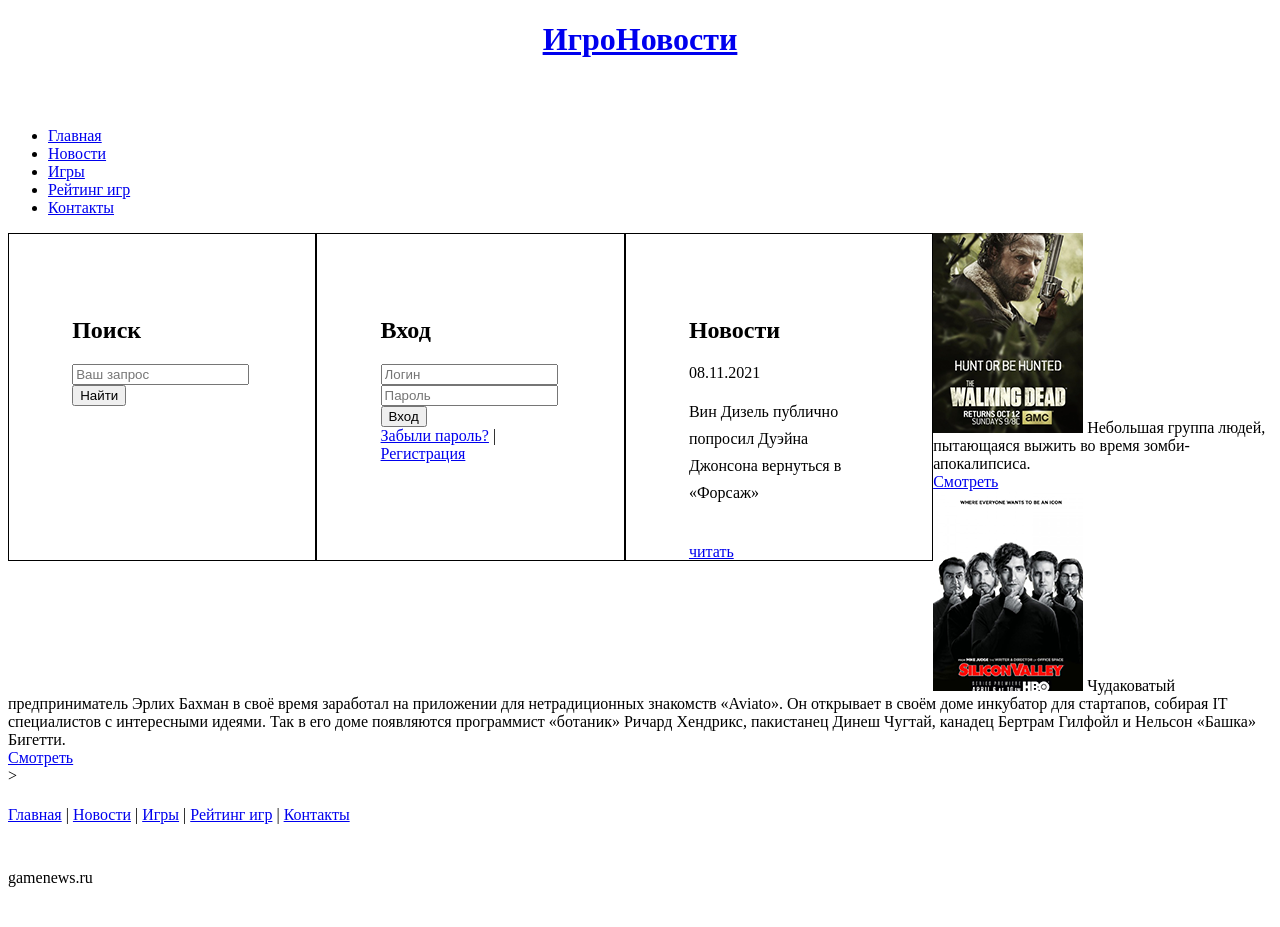
<file: serials.html>
<!DOCTYPE html>
<html lang="en">
<head>
    <meta charset="UTF-8">
    <title>Главная страница</title>
    <meta name="description" content="ИгроНовости - новости об играх и не только." />
    <meta name="keywords" content="новости, игры, игроновости" />
    <link rel="stylesheet" href="assets/css/style.css">
</head>
<body>
    
    <div class="main">
        
        <div class="header">
            <div class="logo">
                <div class="logo_text">
                    <h1><a href="index.html">ИгроНовости</a></h1>
                    <h2>Новости об играх и не только!</h2>
                </div>
            </div>

            <div class="menubar">

            <ul class="menu">
                <li><a href="index.html">Главная</a></li>
                <li><a href="films.html">Новости</a></li>
                <li class="selected"><a href="serials.html">Игры</a></li>
                <li><a href="rating.html">Рейтинг игр</a></li>
                <li><a href="contact.html">Контакты</a></li>
            </ul>

            </div>

        </div>


        <div class="site_content">

            <div class="sidebar_container">

                <div class="sidebar">
                    <h2>Поиск</h2>
                    <form method="post" action="#" id="search_form">
                        <input type="search" name="search_field" placeholder="Ваш запрос" />
                        <input type="submit" class="btn" value="Найти"/>
                    </form>
                </div>
                
                <div class="sidebar">
                    <h2>Вход</h2>
                    <form method="post" action="#" id="login">

                        <input type="text" name="login_field" placeholder="Логин" />
                        <input type="password" name="password_field" placeholder="Пароль" />
                        <input type="submit" class="btn" value="Вход" />
                        <div class="lables_passreg_text">
                            <span><a href="#">Забыли пароль?</a></span> | <span><a href="#">Регистрация</a></span>
                        </div>

                    </form>
                </div>

                <div class="sidebar">
                    <h2>Новости</h2>
                    <span>08.11.2021</span>
                    <p>Вин Дизель публично попросил Дуэйна Джонсона вернуться в «Форсаж»</p>
                    <a href="show4.html">читать</a>
                </div>

            </div>


        <div class="content">

            <article class="info_serial">
                <img src="assets/img/dead.png">
                Небольшая группа людей, пытающаяся выжить во время зомби-апокалипсиса.
                <div class="button"><a href="#">Смотреть</a></div>
            </article>

            <article class="info_serial">
                <img src="assets/img/silicon.png">
                Чудаковатый предприниматель Эрлих Бахман в своё время заработал на приложении для нетрадиционных знакомств «Aviato». Он открывает в своём доме инкубатор для стартапов, собирая IT специалистов с интересными идеями. Так в его доме появляются программист «ботаник» Ричард Хендрикс, пакистанец Динеш Чугтай, канадец Бертрам Гилфойл и Нельсон «Башка» Бигетти.
                <div class="button"><a href="#">Смотреть</a></div>
            </article;>>

        </div>

    </div>

    <div class="footer">
        <p>
            <a href="index.html">Главная</a> |
            <a href="films.html">Новости</a> |
            <a href="serials.html">Игры</a> |
            <a href="rating.html">Рейтинг игр</a> |
            <a href="contact.html">Контакты</a> 
        </p>
        <p>gamenews.ru</p>
    </div>

    </div>

</body>
</html>
</file>
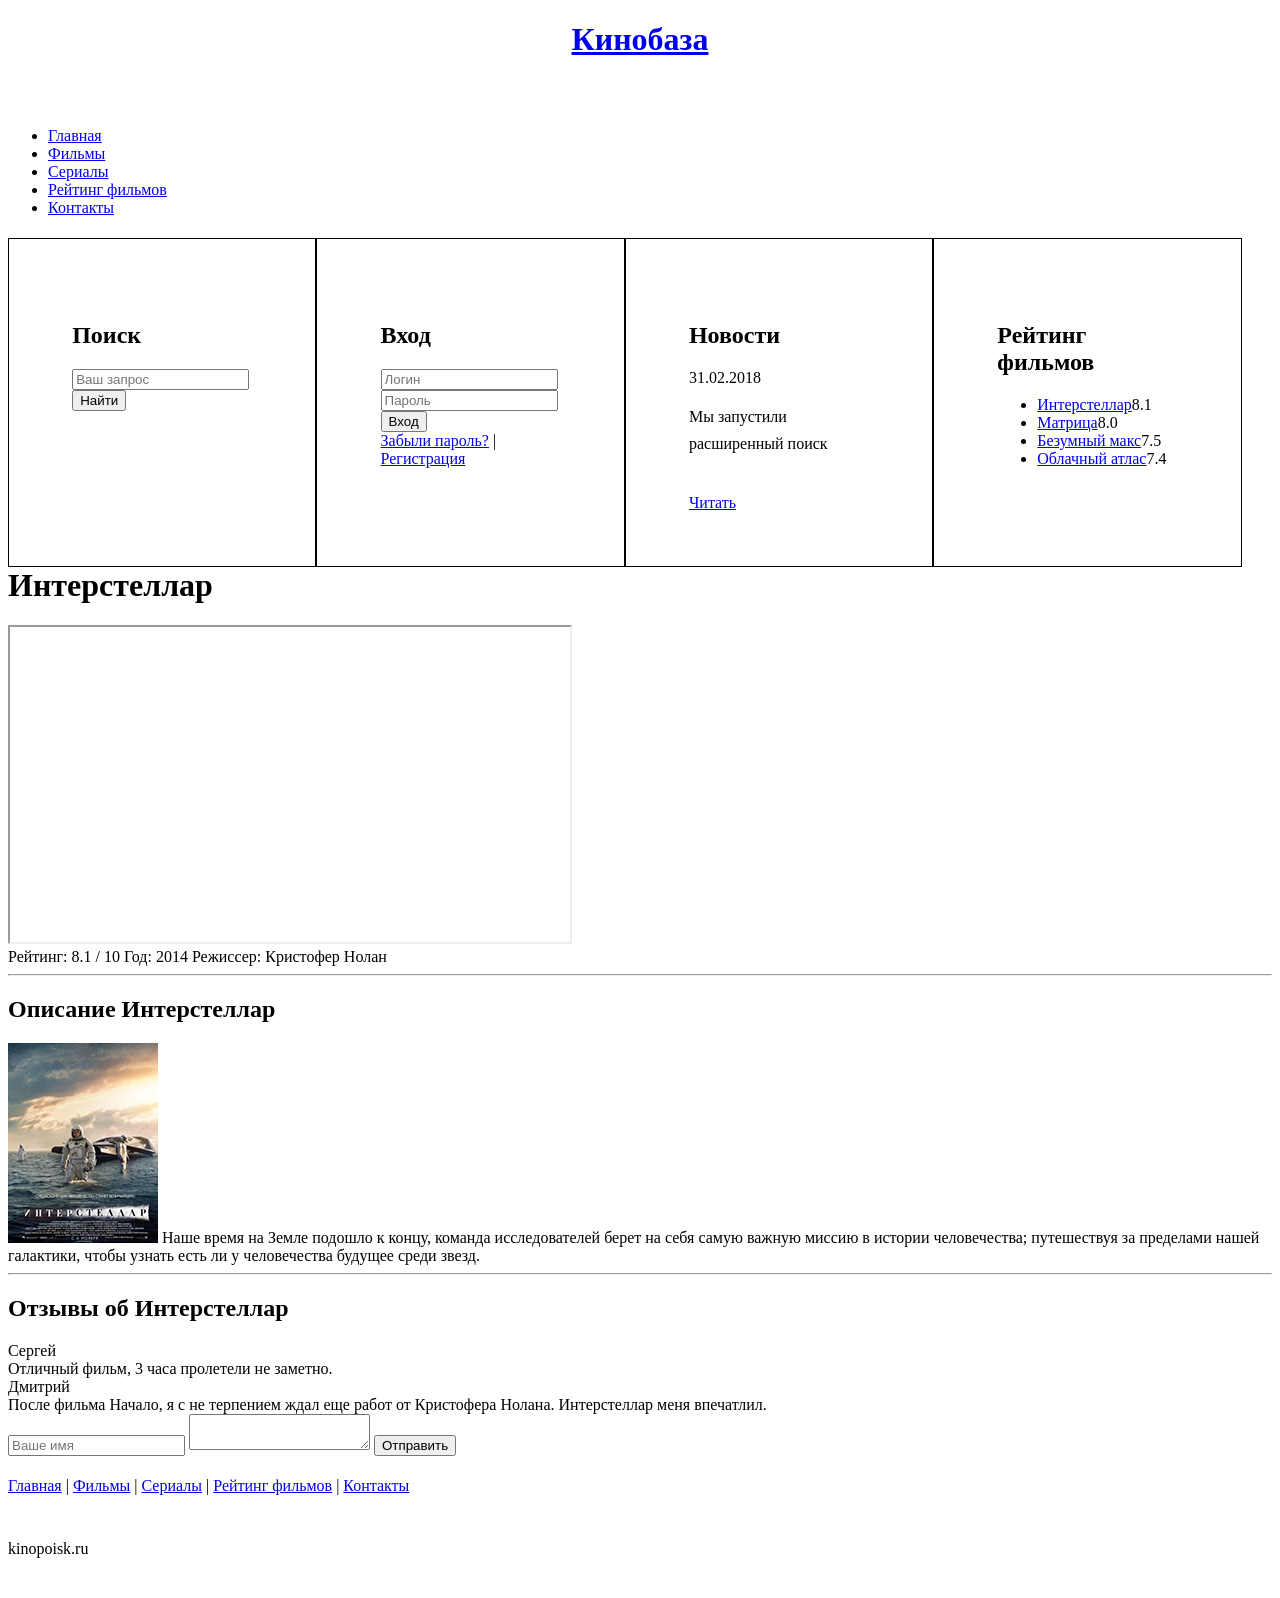
<file: show.html>
<!DOCTYPE html>
<html lang="en">
<head>
    <meta charset="UTF-8">
    <title>Фильм Интерстеллар</title>
    <meta name="description" content="КиноБаза - это портал о кино" />
    <meta http-equiv="keywords" content="фильмы, фильмы онлайн, hd"/>
    <link rel="stylesheet" href="assets/css/style.css">
</head>
<body>
 
    <div class="main">
        
        <div class="header">
            <div class="logo">
                <div class="logo_text">
                    <h1><a href="index.html">Кинобаза</a></h1>
                    <h2>Кино - наша страсть!</h2>
                </div>
            </div>

            <div class="menubar">

                <ul class="menu">
                    <li><a href="index.html">Главная</a></li>
                    <li class="selected"><a href="films.html">Фильмы</a></li>
                    <li><a href="serials.html">Сериалы</a></li>
                    <li><a href="rating.html">Рейтинг фильмов</a></li>
                    <li><a href="contact.html">Контакты</a></li>
                </ul>

            </div>

            </div>


            <div class="site_content">

                <div class="sidebar_container">
                    
                    <div class="sidebar">
                        <h2>Поиск</h2>
                        <form method="post" action="#" id="search_form">
                            <input type="search" name="search_field" placeholder="Ваш запрос" />
                            <input type="submit" class="btn" value="Найти" />
                        </form>
                    </div>

                    <div class="sidebar">
                        <h2>Вход</h2>
                        <form method="post" action="#" id="login">

                            <input type="text" name="login_field" placeholder="Логин" />
                            <input type="password" name="password_field" placeholder="Пароль" />
                            <input type="submit" class="btn" value="Вход"/>
                            <div class="lables_passreg_text">
                                <span><a href="#">Забыли пароль?</a></span> | <span><a href="#">Регистрация</a></span>
                            </div>

                        </form>
                    </div>

                    <div class="sidebar">
                        <h2>Новости</h2>
                        <span>31.02.2018</span>
                        <p>Мы запустили расширенный поиск</p>
                        <a href="#">Читать</a>
                    </div>

                    <div class="sidebar">
                        <h2>Рейтинг фильмов</h2>
                        <ul>
                            <li><a href="show.html">Интерстеллар</a><span class="rating_sidebar">8.1</span></li>
                            <li><a href="#">Матрица</a><span class="rating_sidebar">8.0</span></li>
                            <li><a href="#">Безумный макс</a><span class="rating_sidebar">7.5</span></li>
                            <li><a href="#">Облачный атлас</a><span class="rating_sidebar">7.4</span></li>
                        </ul>
                    </div>

                </div>

                <div class="content">

                    <h1>Интерстеллар</h1>

                    <iframe width="560" height="315" src="https://www.youtube.com/embed/R5KHoE_8dgo?showinfo=0" framebordeer="0" allowfullscreen></iframe>


                    <div class="info_film_page">
                        <span class="label">Рейтинг: </span><span class="value">8.1 / 10</span>
                        <span class="label">Год: </span><span class="value">2014</span>
                        <span class="label">Режиссер: </span><span class="value">Кристофер Нолан</span>
                    </div>
                    <hr>
                    <h2>Описание Интерстеллар</h2>
                    <div class="descriptions_film">
                        <img src="assets/img/inter.png">
                        Наше время на Земле подошло к концу, команда исследователей берет на себя самую важную миссию в истории человечества; путешествуя за пределами нашей галактики, чтобы узнать есть ли у человечества будущее среди звезд.
                    </div>



                    <hr>
                    <h2>Отзывы об Интерстеллар</h2>

                    <div class="reviews">
                        <div class="review_name">
                            Сергей
                        </div>
                        <div class="review_text">
                            Отличный фильм, 3 часа пролетели не заметно.
                        </div>
                    </div>

                    <div class="reviews">
                        <div class="review_name">
                            Дмитрий
                        </div>
                        <div class="review_text">
                            После фильма Начало, я с не терпением ждал еще работ от Кристофера Нолана. Интерстеллар меня впечатлил.
                        </div>
                    </div>

                    <div class="send">
                        <form method="post" action="#" id="review">
                            <input type="text" name="review_name" placeholder="Ваше имя">
                            <textarea name="review_text"></textarea>
                            <input class="btn" type="submit" value="Отправить">
                        </form>
                    </div>

                </div>
            </div>
        <div class="footer">
            <p>
                <a href="index.html">Главная</a> |
                <a href="films.html">Фильмы</a> |
                <a href="serials.html">Сериалы</a> |
                <a href="rating.html">Рейтинг фильмов</a> |
                <a href="contact.html">Контакты</a>
            </p>
            <p>kinopoisk.ru</p>
        </div>

        </div>

</body>
</html>
</file>
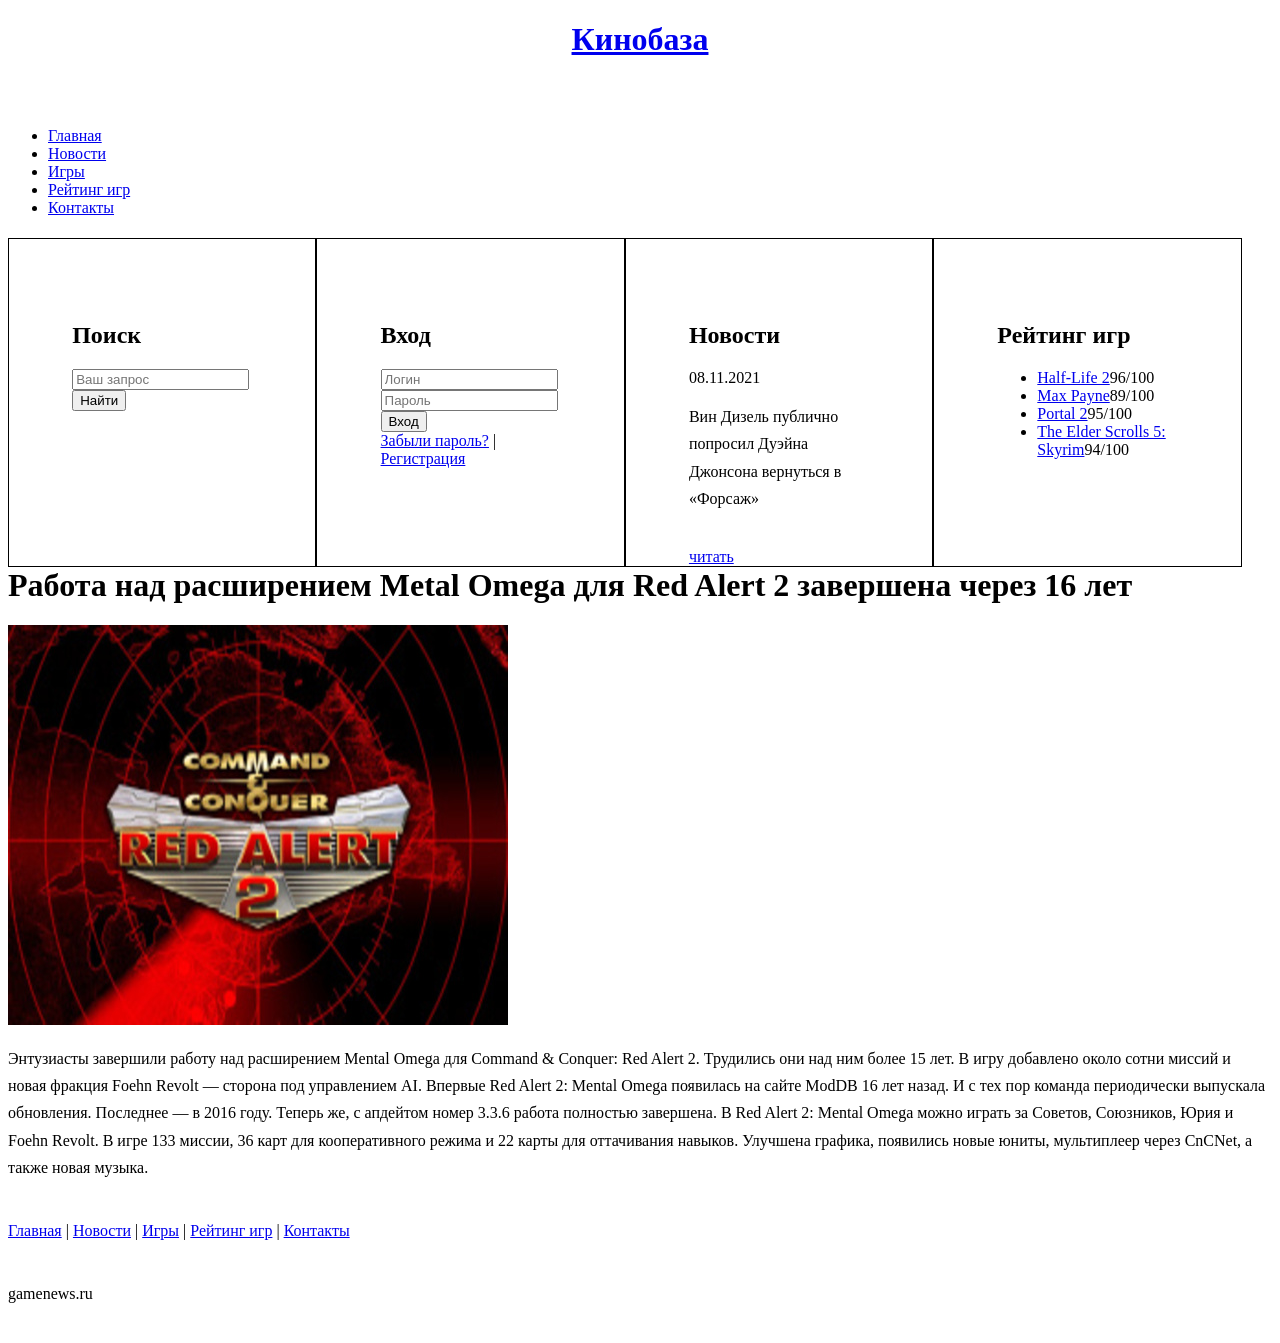
<file: show2.html>
<!DOCTYPE html>
<html lang="en">
<head>
    <meta charset="UTF-8">
    <title>Фильм Интерстеллар</title>
    <meta name="description" content="КиноБаза - это портал о кино" />
    <meta http-equiv="keywords" content="фильмы, фильмы онлайн, hd"/>
    <link rel="stylesheet" href="assets/css/style.css">
</head>
<body>
 
    <div class="main">
        
        <div class="header">
            <div class="logo">
                <div class="logo_text">
                    <h1><a href="index.html">Кинобаза</a></h1>
                    <h2>Кино - наша страсть!</h2>
                </div>
            </div>

            <div class="menubar">

                <ul class="menu">
                    <li><a href="index.html">Главная</a></li>
                    <li class="selected"><a href="films.html">Новости</a></li>
                    <li><a href="serials.html">Игры</a></li>
                    <li><a href="rating.html">Рейтинг игр</a></li>
                    <li><a href="contact.html">Контакты</a></li>
                </ul>

            </div>

            </div>


            <div class="site_content">

                <div class="sidebar_container">
                    
                    <div class="sidebar">
                        <h2>Поиск</h2>
                        <form method="post" action="#" id="search_form">
                            <input type="search" name="search_field" placeholder="Ваш запрос" />
                            <input type="submit" class="btn" value="Найти" />
                        </form>
                    </div>

                    <div class="sidebar">
                        <h2>Вход</h2>
                        <form method="post" action="#" id="login">

                            <input type="text" name="login_field" placeholder="Логин" />
                            <input type="password" name="password_field" placeholder="Пароль" />
                            <input type="submit" class="btn" value="Вход"/>
                            <div class="lables_passreg_text">
                                <span><a href="#">Забыли пароль?</a></span> | <span><a href="#">Регистрация</a></span>
                            </div>

                        </form>
                    </div>

                    <div class="sidebar">
                        <h2>Новости</h2>
                        <span>08.11.2021</span>
                        <p>Вин Дизель публично попросил Дуэйна Джонсона вернуться в «Форсаж»</p>
                        <a href="show4.html">читать</a>
                    </div>

                    <div class="sidebar">
                        <h2>Рейтинг игр</h2>
                        <ul>
                            <li><a class="scale" href="show.html">Half-Life 2</a><span class="rating_sidebar">96/100</span></li>
                            <li><a class="scale" href="#">Max Payne</a><span class="rating_sidebar">89/100</span></li>
                            <li><a class="scale" href="#">Portal 2</a><span class="rating_sidebar">95/100</span></li>
                            <li><a class="scale" href="#">The Elder Scrolls 5: Skyrim</a><span class="rating_sidebar">94/100    </span></li>
                        </ul>
                    </div>

                </div>

                <div class="content">

                    <h1>Работа над расширением Metal Omega для Red Alert 2 завершена через 16 лет</h1>

                    <td class="center"><img src="assets/img/redalert_big.jpg"></td>


                    <p>Энтузиасты завершили работу над расширением Mental Omega для Command & Conquer: Red Alert 2. Трудились они над ним более 15 лет. В игру добавлено около сотни миссий и новая фракция Foehn Revolt — сторона под управлением AI.
                        Впервые Red Alert 2: Mental Omega появилась на сайте ModDB 16 лет назад. И с тех пор команда периодически выпускала обновления. Последнее — в 2016 году. Теперь же, с апдейтом номер 3.3.6 работа полностью завершена.
                        В Red Alert 2: Mental Omega можно играть за Советов, Союзников, Юрия и Foehn Revolt. В игре 133 миссии, 36 карт для кооперативного режима и 22 карты для оттачивания навыков. Улучшена графика, появились новые юниты, мультиплеер через CnCNet, а также новая музыка. </p>

                </div>
            </div>
            <div class="footer">
                <p>
                    <a href="index.html">Главная</a> |
                    <a href="films.html">Новости</a> |
                    <a href="serials.html">Игры</a> |
                    <a href="rating.html">Рейтинг игр</a> |
                    <a href="contact.html">Контакты</a> 
                </p>
                <p>gamenews.ru</p>
            </div>

            </div>

        </body>
        </html>
</file>
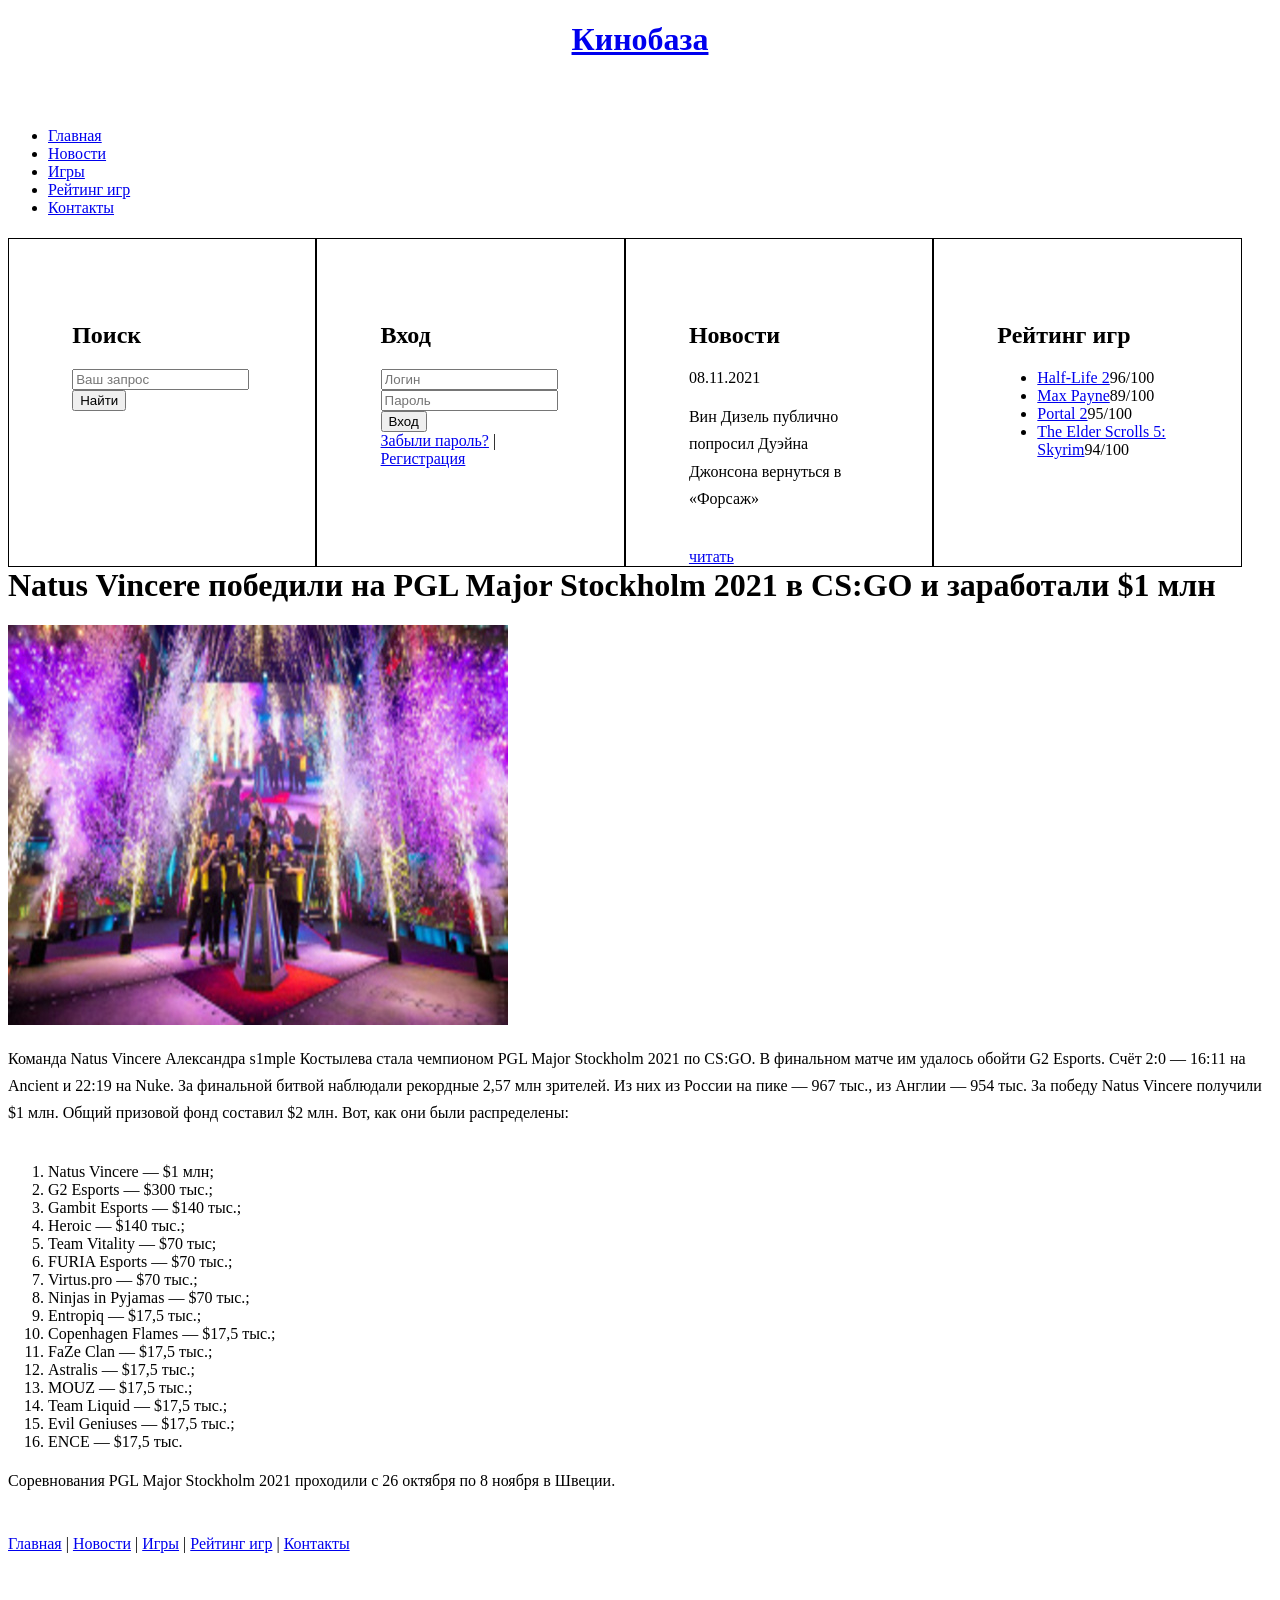
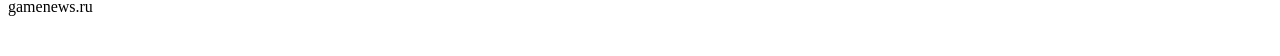
<file: show3.html>
<!DOCTYPE html>
<html lang="en">
<head>
    <meta charset="UTF-8">
    <title>Фильм Интерстеллар</title>
    <meta name="description" content="КиноБаза - это портал о кино" />
    <meta http-equiv="keywords" content="фильмы, фильмы онлайн, hd"/>
    <link rel="stylesheet" href="assets/css/style.css">
</head>
<body>
 
    <div class="main">
        
        <div class="header">
            <div class="logo">
                <div class="logo_text">
                    <h1><a href="index.html">Кинобаза</a></h1>
                    <h2>Кино - наша страсть!</h2>
                </div>
            </div>

            <div class="menubar">

                <ul class="menu">
                    <li><a href="index.html">Главная</a></li>
                    <li class="selected"><a href="films.html">Новости</a></li>
                    <li><a href="serials.html">Игры</a></li>
                    <li><a href="rating.html">Рейтинг игр</a></li>
                    <li><a href="contact.html">Контакты</a></li>
                </ul>

            </div>

            </div>


            <div class="site_content">

                <div class="sidebar_container">
                    
                    <div class="sidebar">
                        <h2>Поиск</h2>
                        <form method="post" action="#" id="search_form">
                            <input type="search" name="search_field" placeholder="Ваш запрос" />
                            <input type="submit" class="btn" value="Найти" />
                        </form>
                    </div>

                    <div class="sidebar">
                        <h2>Вход</h2>
                        <form method="post" action="#" id="login">

                            <input type="text" name="login_field" placeholder="Логин" />
                            <input type="password" name="password_field" placeholder="Пароль" />
                            <input type="submit" class="btn" value="Вход"/>
                            <div class="lables_passreg_text">
                                <span><a href="#">Забыли пароль?</a></span> | <span><a href="#">Регистрация</a></span>
                            </div>

                        </form>
                    </div>

                    <div class="sidebar">
                        <h2>Новости</h2>
                        <span>08.11.2021</span>
                        <p>Вин Дизель публично попросил Дуэйна Джонсона вернуться в «Форсаж»</p>
                        <a href="show4.html">читать</a>
                    </div>

                    <div class="sidebar">
                        <h2>Рейтинг игр</h2>
                        <ul>
                            <li><a class="scale" href="show.html">Half-Life 2</a><span class="rating_sidebar">96/100</span></li>
                            <li><a class="scale" href="#">Max Payne</a><span class="rating_sidebar">89/100</span></li>
                            <li><a class="scale" href="#">Portal 2</a><span class="rating_sidebar">95/100</span></li>
                            <li><a class="scale" href="#">The Elder Scrolls 5: Skyrim</a><span class="rating_sidebar">94/100    </span></li>
                        </ul>
                    </div>

                </div>

                <div class="content">

                    <h1>Natus Vincere победили на PGL Major Stockholm 2021 в CS:GO и заработали $1 млн</h1>

                    <td class="center"><img src="assets/img/navi_big.jpg"></td>


                    <p>Команда Natus Vincere Александра s1mple Костылева стала чемпионом PGL Major Stockholm 2021 по CS:GO. В финальном матче им удалось обойти G2 Esports. Счёт 2:0 — 16:11 на Ancient и 22:19 на Nuke.
                        За финальной битвой наблюдали рекордные 2,57 млн зрителей. Из них из России на пике — 967 тыс., из Англии — 954 тыс. 
                        За победу Natus Vincere получили $1 млн. Общий призовой фонд составил $2 млн. Вот, как они были распределены:</p>
                        <ol>
                            <li>Natus Vincere &mdash; $1 млн;</li>
                            <li>G2 Esports &mdash; $300 тыс.;</li>
                            <li>Gambit Esports&nbsp;&mdash;&nbsp;$140 тыс.;</li>
                            <li>Heroic &mdash; $140 тыс.;</li>
                            <li>Team Vitality&nbsp;&mdash; $70 тыс;</li>
                            <li>FURIA Esports&nbsp;&mdash; $70 тыс.;</li>
                            <li>Virtus.pro&nbsp;&mdash; $70 тыс.;</li>
                            <li>Ninjas in Pyjamas &mdash; $70 тыс.;</li>
                            <li>Entropiq&nbsp;&mdash; $17,5 тыс.;</li>
                            <li>Copenhagen Flames&nbsp;&mdash; $17,5 тыс.;</li>
                            <li>FaZe Clan&nbsp;&mdash; $17,5 тыс.;</li>
                            <li>Astralis&nbsp;&mdash; $17,5 тыс.;</li>
                            <li>MOUZ&nbsp;&mdash; $17,5 тыс.;</li>
                            <li>Team Liquid&nbsp;&mdash; $17,5 тыс.;</li>
                            <li>Evil Geniuses&nbsp;&mdash; $17,5 тыс.;</li>
                            <li>ENCE &mdash; $17,5 тыс.</li>
                        </ol>
                        <p>Соревнования PGL Major Stockholm 2021 проходили с 26 октября по 8 ноября в Швеции. </p>

                </div>
            </div>
            <div class="footer">
                <p>
                    <a href="index.html">Главная</a> |
                    <a href="films.html">Новости</a> |
                    <a href="serials.html">Игры</a> |
                    <a href="rating.html">Рейтинг игр</a> |
                    <a href="contact.html">Контакты</a> 
                </p>
                <p>gamenews.ru</p>
            </div>

            </div>

        </body>
        </html>
</file>
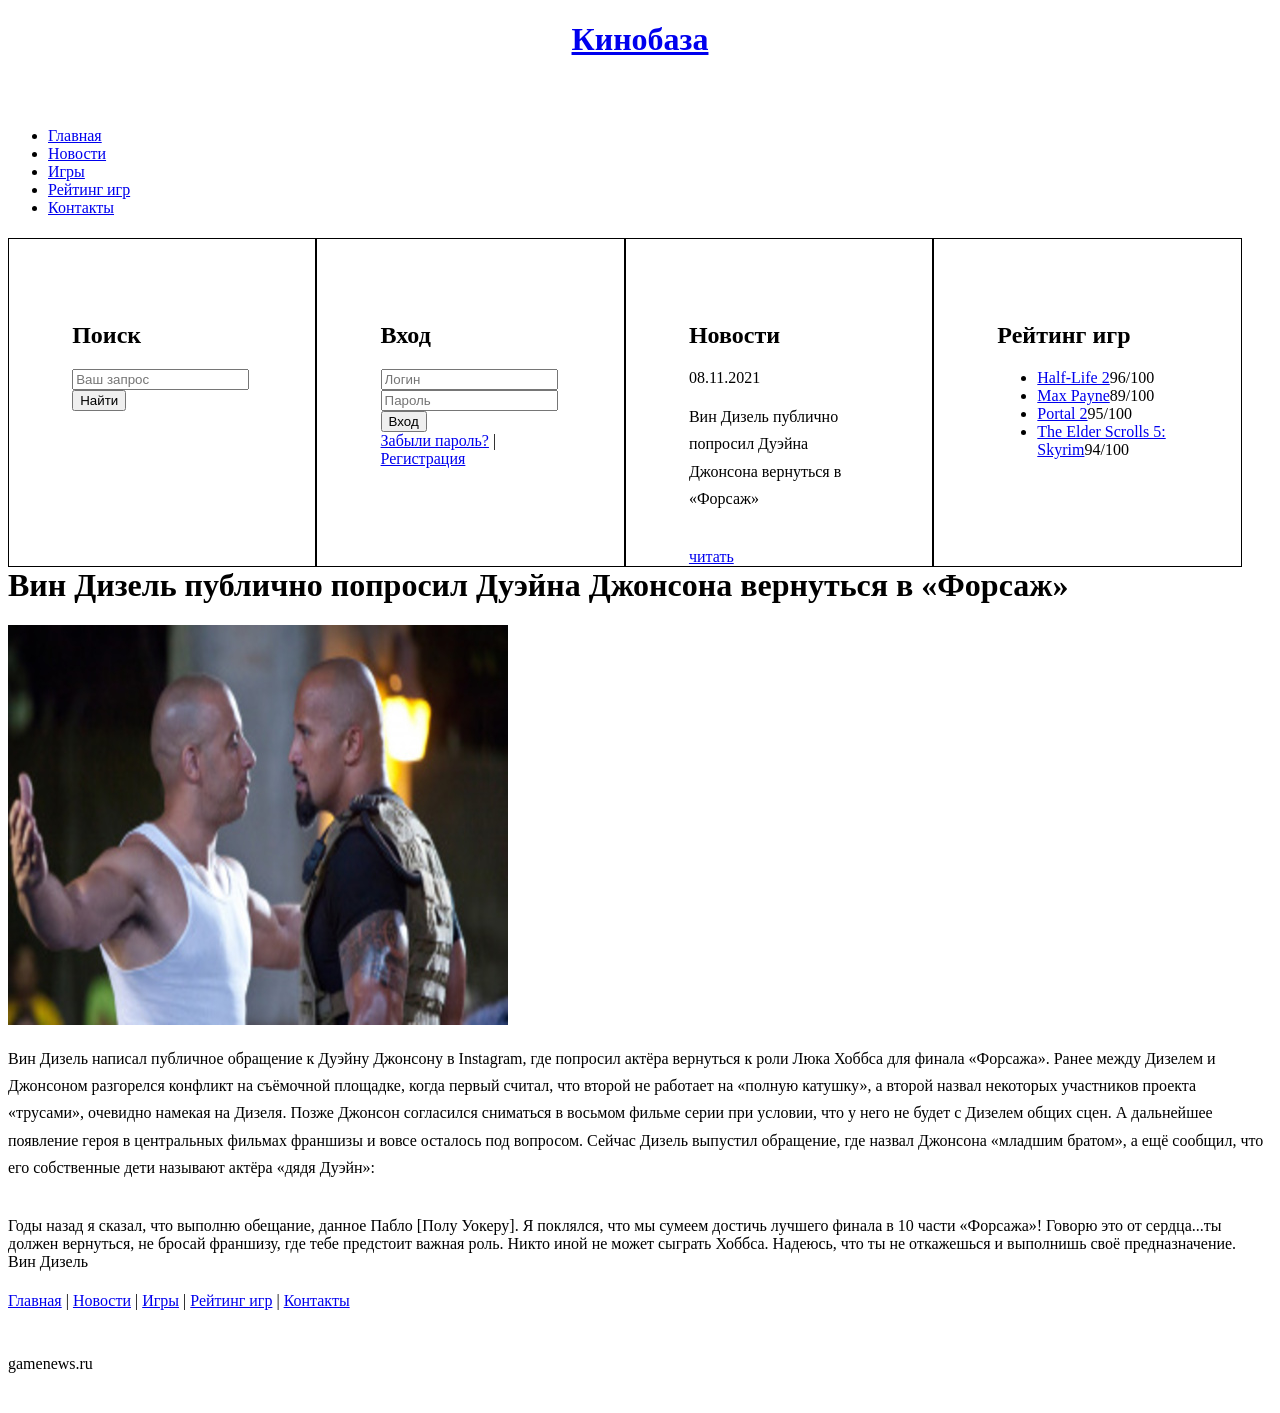
<file: show4.html>
<!DOCTYPE html>
<html lang="en">
<head>
    <meta charset="UTF-8">
    <title>Фильм Интерстеллар</title>
    <meta name="description" content="КиноБаза - это портал о кино" />
    <meta http-equiv="keywords" content="фильмы, фильмы онлайн, hd"/>
    <link rel="stylesheet" href="assets/css/style.css">
</head>
<body>
 
    <div class="main">
        
        <div class="header">
            <div class="logo">
                <div class="logo_text">
                    <h1><a href="index.html">Кинобаза</a></h1>
                    <h2>Кино - наша страсть!</h2>
                </div>
            </div>

            <div class="menubar">

                <ul class="menu">
                    <li><a href="index.html">Главная</a></li>
                    <li class="selected"><a href="films.html">Новости</a></li>
                    <li><a href="serials.html">Игры</a></li>
                    <li><a href="rating.html">Рейтинг игр</a></li>
                    <li><a href="contact.html">Контакты</a></li>
                </ul>

            </div>

            </div>


            <div class="site_content">

                <div class="sidebar_container">
                    
                    <div class="sidebar">
                        <h2>Поиск</h2>
                        <form method="post" action="#" id="search_form">
                            <input type="search" name="search_field" placeholder="Ваш запрос" />
                            <input type="submit" class="btn" value="Найти" />
                        </form>
                    </div>

                    <div class="sidebar">
                        <h2>Вход</h2>
                        <form method="post" action="#" id="login">

                            <input type="text" name="login_field" placeholder="Логин" />
                            <input type="password" name="password_field" placeholder="Пароль" />
                            <input type="submit" class="btn" value="Вход"/>
                            <div class="lables_passreg_text">
                                <span><a href="#">Забыли пароль?</a></span> | <span><a href="#">Регистрация</a></span>
                            </div>

                        </form>
                    </div>

                    <div class="sidebar">
                        <h2>Новости</h2>
                        <span>08.11.2021</span>
                        <p>Вин Дизель публично попросил Дуэйна Джонсона вернуться в «Форсаж»</p>
                        <a href="show4.html">читать</a>
                    </div>

                    <div class="sidebar">
                        <h2>Рейтинг игр</h2>
                        <ul>
                            <li><a class="scale" href="show.html">Half-Life 2</a><span class="rating_sidebar">96/100</span></li>
                            <li><a class="scale" href="#">Max Payne</a><span class="rating_sidebar">89/100</span></li>
                            <li><a class="scale" href="#">Portal 2</a><span class="rating_sidebar">95/100</span></li>
                            <li><a class="scale" href="#">The Elder Scrolls 5: Skyrim</a><span class="rating_sidebar">94/100    </span></li>
                        </ul>
                    </div>

                </div>

                <div class="content">

                    <h1>Вин Дизель публично попросил Дуэйна Джонсона вернуться в «Форсаж»</h1>

                    <td class="center"><img src="assets/img/vindizel_big.jpg"></td>


                    <p>Вин Дизель написал публичное обращение к Дуэйну Джонсону в Instagram, где попросил актёра вернуться к роли Люка Хоббса для финала «Форсажа». 
                        Ранее между Дизелем и Джонсоном разгорелся конфликт на съёмочной площадке, когда первый считал, что второй не работает на «полную катушку», а второй назвал некоторых участников проекта «трусами», очевидно намекая на Дизеля.
                        Позже Джонсон согласился сниматься в восьмом фильме серии при условии, что у него не будет с Дизелем общих сцен. А дальнейшее появление героя в центральных фильмах франшизы и вовсе осталось под вопросом. 
                        Сейчас Дизель выпустил обращение, где назвал Джонсона «младшим братом», а ещё сообщил, что его собственные дети называют актёра «дядя Дуэйн»: </p>
                        <div class="opinion_text">
                            <div class="opinion_text_body">Годы назад я сказал, что выполню обещание, данное Пабло [Полу Уокеру]. Я поклялся, что мы сумеем достичь лучшего финала в 10 части&nbsp;&laquo;Форсажа&raquo;! Говорю это от сердца...ты должен вернуться, не бросай франшизу, где тебе предстоит важная роль. Никто иной не может сыграть Хоббса. Надеюсь, что ты не откажешься и выполнишь своё предназначение.&nbsp;</div>
                            
                            <div class="opinion_by">Вин Дизель</div>
                            </div>
                            </div>
                            </div>
                </div>
            </div>
            <div class="footer">
                <p>
                    <a href="index.html">Главная</a> |
                    <a href="films.html">Новости</a> |
                    <a href="serials.html">Игры</a> |
                    <a href="rating.html">Рейтинг игр</a> |
                    <a href="contact.html">Контакты</a> 
                </p>
                <p>gamenews.ru</p>
            </div>

            </div>

        </body>
        </html>
</file>
<file: assets/css/style.css>
.logo_text{
    color: white;
    text-align: center;
}

.first{
    color: white;
    text-align: center;
    margin-top: 100px;
}

.first a{
    color: white;
}

.second{
    color: white;
    text-align: center;
    margin-top: 100px;
}

.second a{
    color: white;
}

.background {
    background-repeat: no-repeat;
    background-attachment: fixed;
    background-size: 100% 100%;
}

p{
    padding: 0 0 20px 0;
    line-height: 1.7em;
}

.sidebar {
    float: left;
    width: 180px;
    height: 200px;
    padding: 5%;
    border: solid 1px black;
    background-color: white;
}

footer {
    width: 100%;
    height: 100px;
    padding: 28px 0 5px 0;
    text-align: center;
    color: white;
    margin-left: 0px;
    margin-right: 0px;
    margin-top: 450px;
    min-width: 900px;
}
</file>
<file: 1/assets/css/style.css>
* {
    margin: 0;
    padding: 0;
}

body {
    font-size: 1.2em;
    background-color: #fff;
    color: #555;
}

p {
    padding: 0 0 20px 0;
    line-height: 1.7em;
}

input[type="text"], input[type="password"], input[type="search"] {
    color: #5d5d5d;
    width: 60%;
    padding: 8px;
}

input, textarea {
    outline: none;
    border: none;
    border: solid 1px #f2f2f2;
}

h1, h2 {
    font: normal 170% 'century gothic', arial;
    margin: 0 0 15px 0;
    padding: 15px 0 5px 0;
    color: #000;
}

h2 {
    font-size: 140%;
}

a, a:hover {
    outline: none;
    text-decoration: underline;
    color: #aeb002;
}

ul {
    margin: 2px 0 22px 17px;
}

ul li {
    margin: 0 0 6px 0;
    padding: 0 0 4px 5px;
    line-height: 1.5em;
}


.header {
    background-color: #af1717;
    height: 177px;
    font-size: 0.8em;
    margin-left: 0px;
    margin-right: 0px;
    min-width: 900px;
}

.main, .logo, .menubar, .site_content, .footer {
    margin-left: auto;
    margin-right: auto;
}

.logo {
    width: 800px;
    padding-bottom: 40px;
}

.logo h1, .logo h2 {
    font: normal 300% 'century gothic', arial, sans-serif;
    margin: 0 0 0 9px;
}

    .logo_text h1, .logo_text h1 a, .logo_text h1 a:hover {
    padding: 22px 0 0 0;
    color: #fff;
    letter-spacing: 0.1em;
    text-decoration: none;
}

.logo_text h2 {
    font-size: 0.9em;
    padding: 4px 0 0 0;
    color: rgb(255, 255, 255);
}

.menubar {
    width: 900px;
    height: 46px;
}

ul.menu {
    float: right;
}

ul.menu li {
    float: left;
    padding: 0 0 0 9px;
    list-style: none;
    margin: 1px 2px 0 0;
}

ul.menu li a {
    font: normal 100% 'trebuchet ms', sans-serif;
    display: block;
    height: 20px;
    padding: 6px 35px 5px 28px;
    color: #fff;
    text-decoration: none;
}

ul.menu li.selected a {
    color: #aeb002;
}

ul.menu li a:hover {
    color: #e4ec04;
}

hr {
    border: solid 1px #f3f3f3;
}

.site_content {
    width: 880px;
    overflow: hidden;
    margin: 20px auto 0 auto;
    background-color: white;
}

.sidebar_container {
    float: right;
    width: 224px;
}

.sidebar {
    float: right;
    width: 222px;
    padding:0%;
    margin: 0 0 16px 0;
    border: solid 1px #f2f2f2;
    border-radius: 5px;
    background-color: #f9f9f9;
}

.btn {
    padding: 8px;
    background-color: white;
    cursor: pointer;
}

.sidebar h2 {
    color: #136cb2
}

.lables_passreg_text {
    font-size: 0.7em;
    margin-top: 3%;
    margin-left: 2%;
}

.sidebar ul {
    margin: 0;
}

.sidebar ul li {
    list-style-type: none;
    margin: 0 0 0 0;
}

.sidebar .rating_sidebar {
    float: right;
}


.content {
    text-align: left;
    width: 620px;
    padding: 0 0 0 5px;
    float: left;
}

.content a {
    text-decoration: none;
}

.serials_block {
    margin-bottom: 5%;
}


.serials_block img {
    border-radius: 5px;
    border: solid 5px #dad7d5;
    width: 22%;
}


.films_block {
    margin-bottom: 5%;
}


.films_block img {
    border-radius: 5px;
    border: solid 5px #dad7d5;
    width: 22%;
}



.posts .posts_content {
    font-size: 0.8em;
}

/* Страница просмотра фильма */

.info_film_page {
    margin-top: 2%;
    margin-bottom: 4%;
}

.info_film_page .label {
    font-size: 1.2em;
}

.info_film_page .value {
    font-size: 1em;
    color: #49945A;
    margin-right: 3%;
}

.descriptions_film {
    margin-bottom: 15%;
}

.descriptions_film img{
    float: left;
    margin-right: 2%;
    border-radius: 5px;
    border: solid 5px #dad7d5;
}

.reviews {
    margin-bottom: 4%;
    font-size: o.9em;
}

.reviews .review_name {
    background-color: #7268AD;
    color: white;
    padding: 1%;
    border-top-left-radius: 5px;
    border-top-right-radius: 5px;
}
.reviews .review_text {
    padding-top: 2%;
    padding-bottom: 2%;
    padding-left: 2%;
}


.send {
    margin-bottom: 4%;
}

.send input[type="text"], textarea {
    border: solid 1px #c3c3c3;
    margin-bottom: 2%;
}

.send input[type="text"]{
    width: 98%;
}

.send textarea {
    width: 624px;
    height: 200px;
}

.send input[type="sumbit"]{
    background-color: #7268AD;
    padding: 3%;
    color: white;
    border-radius: 5px;
}



.send_contract input[type="text"] {
    width: 500px;
}

.send_contract textarea {
    width: 516px;
}



.info_film {
    margin-bottom: 5%;
    background-color: #f9f9f9;
    padding: 5%;
    height: 270px;
}

.info_film img {
    float: left;
    margin-right: 2%;
    border-radius: 5px;
    border: solid 5px #dad7d5;
    width: 25%;
}

/* При наведении на кнопку она меняется */
.button {
    box-sizing: border-box;
    -webkit-appearance: none;
       -moz-appearance: none;
            appearance: none;
    background-color: transparent;
    border: 2px solid #8f8f8f;
    border-radius: 0.6em;
    color: #8f8f8f;
    cursor: pointer;
    display: -webkit-box;
    display: -webkit-flex;
    display: -ms-flexbox;
    display: flex;
    -webkit-align-self: center;
        -ms-flex-item-align: center;
            align-self: center; 
    font-size: 1rem;
    font-weight: 400;
    line-height: 1;
    margin: 20px;
    padding: 1.2em 2.8em;
    text-decoration: none;
    text-align: center;
    text-transform: uppercase;
    font-family: 'Montserrat', sans-serif;
    font-weight: 700;
    padding: 2%;
    float: right;
    margin-top: 5%;
}

.button:hover {
  box-shadow: 0 0 40px 40px #8f8f8f inset;
}

.button:hover, .button:focus {
    color: #fff;
    outline: 0;
  }
  
  .button {
      -webkit-transition: box-shadow 300ms ease-in-out, color 300ms ease-in-out;
    transition: box-shadow 300ms ease-in-out, color 300ms ease-in-out;
}

.button a {
    color: #8B00FF;
    font-weight: bold;
}

/* .button {
    background-color: #7268ad;
    padding: 2%;
    color: white;
    border-radius: 5px;
    float: right;
    margin-top: 5%;
    clear: both; 
    font-size: 0.8em;
} */



table {
    width: 100%;
    border: solid 1px #f4f4f4;
}

td {
    padding: 2%;
    border: solid 1px #f4f4f4;
}

td img {
    width: 60px;
    vertical-align: middle;
}

.center {
    text-align: center;
}

.rating {
    font-weight: bold;
}

.footer {
    width: 100%;
    height: 100px;
    padding: 28px 0 5px 0;
    text-align: center;
    background-color: rgb(29, 97, 46);
    color: #a8aa94;
    margin-left: 0px;
    margin-right: 0px;
    min-width: 900px;
}

.footer a {
    color: #a8aa94;
    text-decoration: none;
}

.footer a:hover {
    color: #fff;
    text-decoration: none;
}

.footer p {
    padding: 0 0 10px 0;
}
.info_serial {
    margin-bottom: 5%;
    background-color: #f9f9f9;
    padding: 5%;
    height: 270px;
}

.info_serial img {
    float: left;
    margin-right: 2%;
    border-radius: 5px;
    border: solid 5px #dad7d5;
    width: 25%;
}

   /*Увеличение изображения при навидении*/
    .scale {
    /* display: inline-block; */
    overflow: hidden; /* Скрываем всё за контуром */
    }
    .scale img {
    transition: 1s; /* Время эффекта */
    /* display: block; */
    }
    .scale img:hover {
    transform: scale(1.1); /* Увеличиваем масштаб */
    }

    /* Поворот картинки при наведении */ 
    .rotate {
        background: transparent;
        /* display: inline-block; */
      }
      
      .rotate {
        position: relative;
        width: 100%;
        height: 100%;
        transition: transform 0.6s;
        transform-style: preserve-3d;
      }
      
      .rotate:hover .rotate {
        transition: 0.9s;
        transform: rotateY(180deg);
      }
</file>
